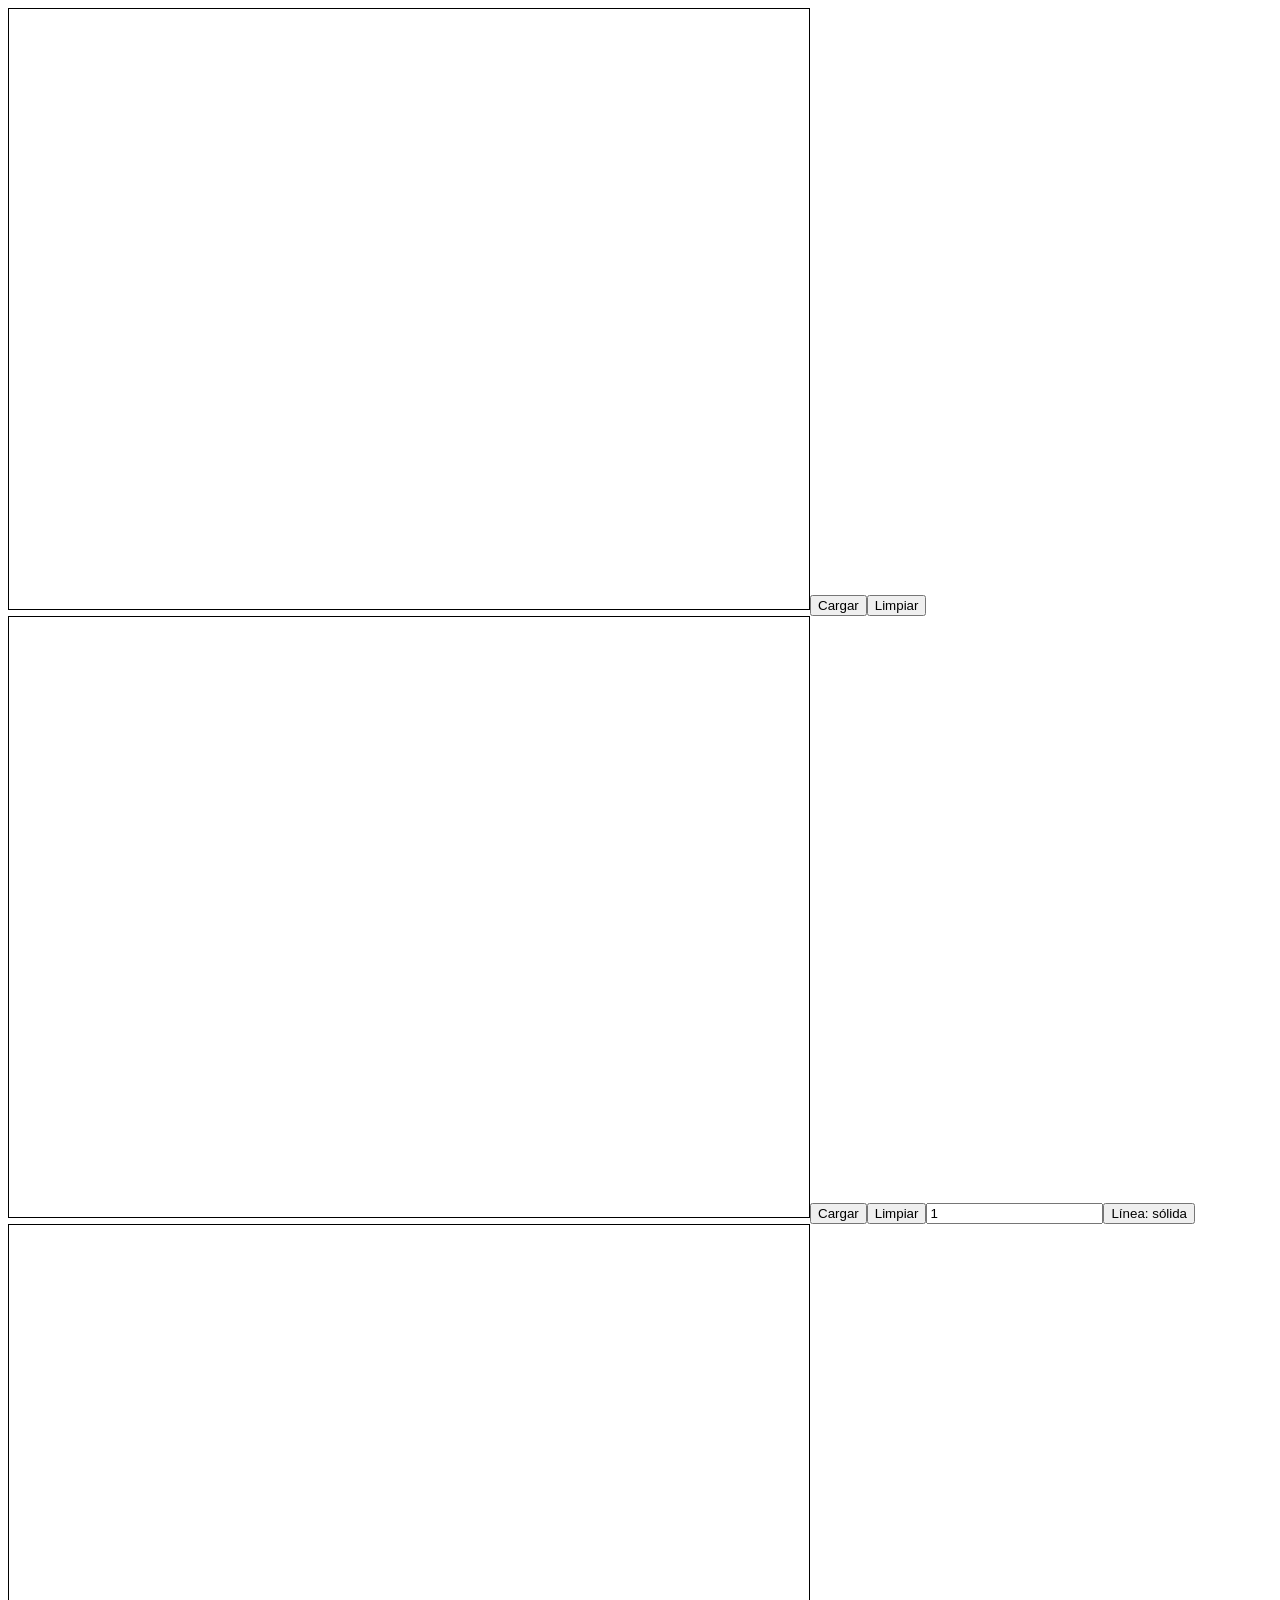
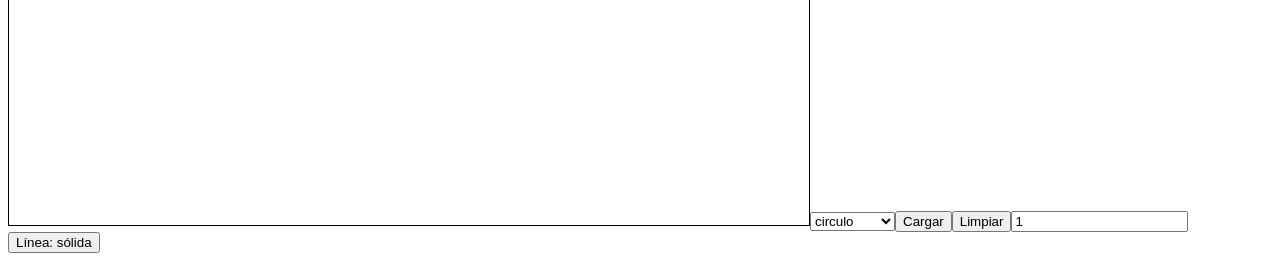
<file: unidad-3/index.html>
<!DOCTYPE html>
<html lang="es">
<head>
    <meta charset="utf-8" />
    <title>Seminario - Ejercicios integradores</title>
    <script src="MVCCanvas.js"></script>
    <script src="ejercicio-6.js"></script>
    <script src="ejercicio-12.js"></script>
    <script src="ejercicio-19.js"></script>
</head>
<body>
    <div id="app"></div>

    <script>
        function main()
        {
            mainEj6();
            mainEj12();
            mainEj19();
        }

        window.onload = main;
    </script>
</body>
</html>
</file>
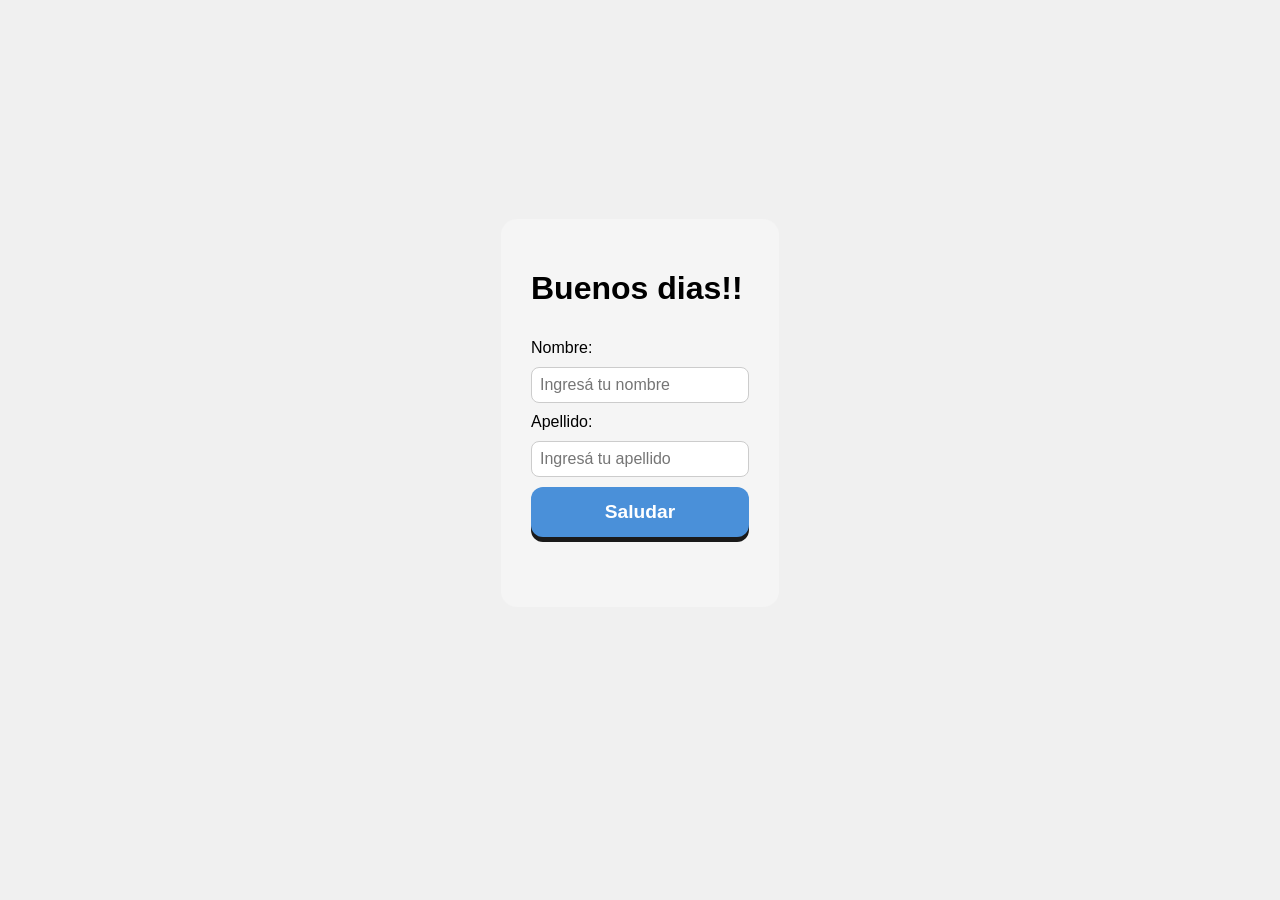
<file: tp-1/ejercicio-1/index.html>
<!DOCTYPE html>

<html lang="es">

<head>

<meta charset="UTF-8">

<meta name="viewport" content="width=device-width, initial-scale=1.0">

<title>Saludo</title>

</head>

<body>

</body>

<style>

body {

display: flex;

justify-content: center;

align-items: center;

height: 90vh;

background-color: #f0f0f0;

}

.contenedor {

display: flex;

flex-direction: column;

gap: 10px;

background-color: #F5F5F5;

padding: 30px;

border-radius: 16px;

font-family: Arial, sans-serif;

}

input {

padding: 8px;

font-size: 1em;

border-radius: 8px;

border: 1px solid #ccc;

}

button {

width: 100%;

height: 50px;

font-size: 1.2em;

font-family: Arial, sans-serif;

font-weight: bold;

color: white;

background-color: #4a90d9;

border: none;

border-radius: 12px;

box-shadow: 0px 5px #1a1a1a;

cursor: pointer;

}

#resultado {

font-size: 1.3em;

font-weight: bold;

margin-top: 10px;

}

</style>

<script>

class Saludador extends HTMLElement

{

constructor()

{

super();

this.contenedor = document.createElement('div');

this.contenedor.className = 'contenedor';

this.mainTitle          = document.createElement('h1');

this.mainTitle.innerText = 'Buenos dias!!';

this.labelNombre          = document.createElement('label');

this.labelNombre.htmlFor  = 'inputNombre';

this.labelNombre.innerText = 'Nombre:';

this.inputNombre             = document.createElement('input');

this.inputNombre.type        = 'text';

this.inputNombre.id          = 'inputNombre';

this.inputNombre.placeholder = 'Ingresá tu nombre';

this.labelApellido          = document.createElement('label');

this.labelApellido.htmlFor  = 'inputApellido';

this.labelApellido.innerText = 'Apellido:';

this.inputApellido             = document.createElement('input');

this.inputApellido.type        = 'text';

this.inputApellido.id          = 'inputApellido';

this.inputApellido.placeholder = 'Ingresá tu apellido';

this.btnSaludar          = document.createElement('button');

this.btnSaludar.innerText = 'Saludar';

this.resultado    = document.createElement('p');

this.resultado.id = 'resultado';

this.contenedor.appendChild(this.mainTitle);

this.contenedor.appendChild(this.labelNombre);

this.contenedor.appendChild(this.inputNombre);

this.contenedor.appendChild(this.labelApellido);

this.contenedor.appendChild(this.inputApellido);

this.contenedor.appendChild(this.btnSaludar);

this.contenedor.appendChild(this.resultado);

this.appendChild(this.contenedor);

}

mostrarSaludo()

{

let nombre   = this.inputNombre.value;

let apellido = this.inputApellido.value;

let apellidoFormateado = apellido.toUpperCase();

let nombreFormateado   = nombre.charAt(0).toUpperCase() + nombre.slice(1).toLowerCase();

this.resultado.textContent = '¡Buenos días ' + apellidoFormateado + ', ' + nombreFormateado + '!';

}

connectedCallback()

{

console.log('Saludador agregado al DOM');

this.btnSaludar.onclick = this.mostrarSaludo.bind(this);

}

disconnectedCallback()

{

console.log('Saludador removido del DOM');

this.btnSaludar.onclick = null;

}

}

customElements.define('x-saludador', Saludador);

function main()

{

let miSaludador = new Saludador();

document.body.appendChild(miSaludador);

}

window.onload = main;

</script>

</html>
</file>
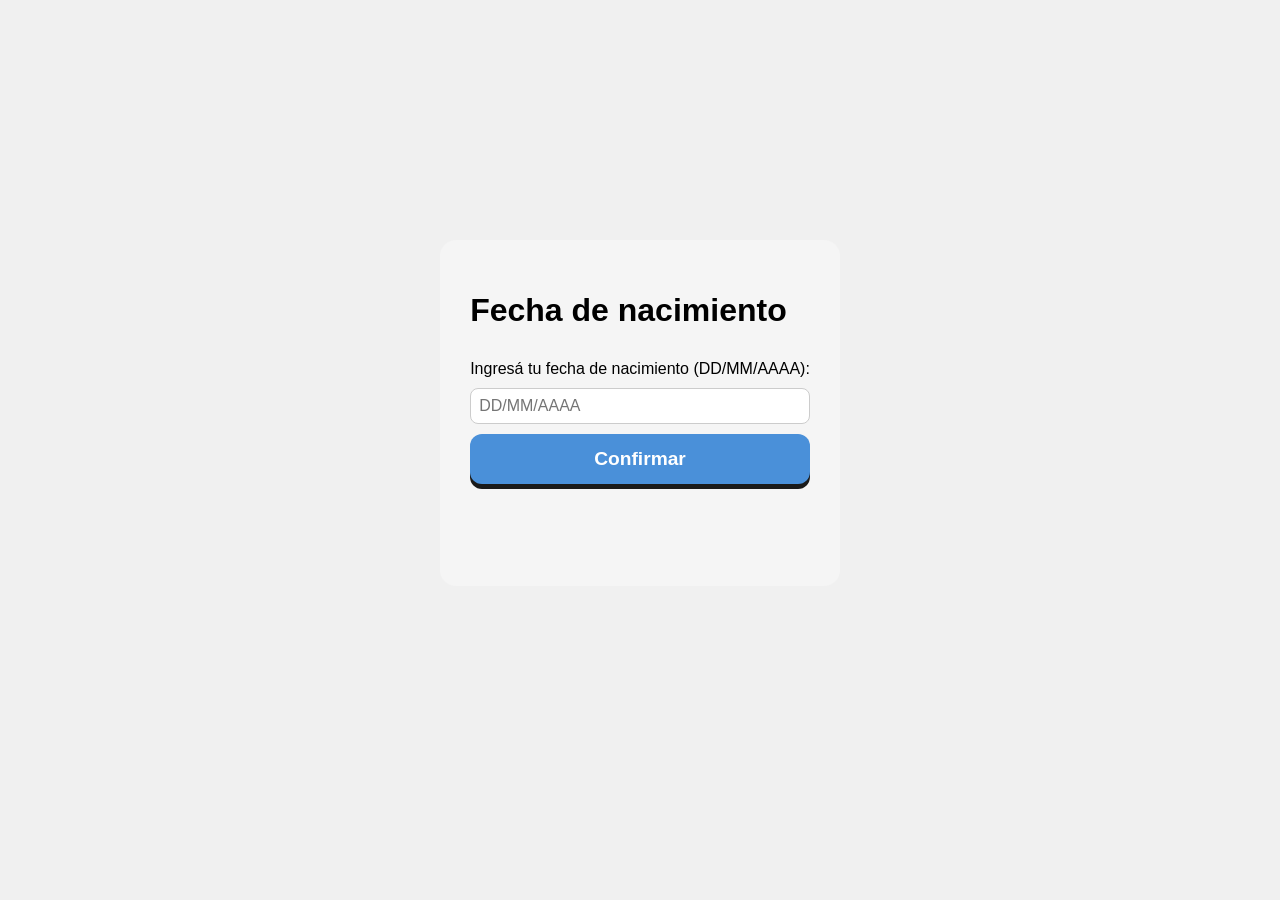
<file: tp-1/ejercicio-2/index.html>
<!DOCTYPE html>

<html lang="es">

<head>

<meta charset="UTF-8">

<meta name="viewport" content="width=device-width, initial-scale=1.0">

<title>Fecha de Nacimiento</title>

</head>

<body>

</body>

<style>

body {

display: flex;

justify-content: center;

align-items: center;

height: 90vh;

background-color: #f0f0f0;

}

.contenedor {

display: flex;

flex-direction: column;

gap: 10px;

background-color: #F5F5F5;

padding: 30px;

border-radius: 16px;

font-family: Arial, sans-serif;

}

input {

padding: 8px;

font-size: 1em;

border-radius: 8px;

border: 1px solid #ccc;

}

button {

width: 100%;

height: 50px;

font-size: 1.2em;

font-family: Arial, sans-serif;

font-weight: bold;

color: white;

background-color: #4a90d9;

border: none;

border-radius: 12px;

box-shadow: 0px 5px #1a1a1a;

cursor: pointer;

}

#resultado {

font-size: 1.3em;

font-weight: bold;

color: green;

margin-top: 10px;

}

#errores {

font-size: 1em;

font-weight: bold;

color: red;

margin-top: 5px;

}

</style>

<script>

class ValidadorFecha extends HTMLElement

{

constructor()

{

super();

this.reintentos = 0;

this.contenedor = document.createElement('div');

this.contenedor.className = 'contenedor';

this.mainTitle          = document.createElement('h1');

this.mainTitle.innerText = 'Fecha de nacimiento';

this.labelFecha          = document.createElement('label');

this.labelFecha.htmlFor  = 'inputFecha';

this.labelFecha.innerText = 'Ingresá tu fecha de nacimiento (DD/MM/AAAA):';

this.inputFecha             = document.createElement('input');

this.inputFecha.type        = 'text';

this.inputFecha.id          = 'inputFecha';

this.inputFecha.placeholder = 'DD/MM/AAAA';

this.btnConfirmar          = document.createElement('button');

this.btnConfirmar.innerText = 'Confirmar';

this.resultado    = document.createElement('p');

this.resultado.id = 'resultado';

this.errores    = document.createElement('p');

this.errores.id = 'errores';

this.contenedor.appendChild(this.mainTitle);

this.contenedor.appendChild(this.labelFecha);

this.contenedor.appendChild(this.inputFecha);

this.contenedor.appendChild(this.btnConfirmar);

this.contenedor.appendChild(this.resultado);

this.contenedor.appendChild(this.errores);

this.appendChild(this.contenedor);

}

validarFecha()

{

let input  = this.inputFecha.value;

let partes = input.split('/');

let esValida = false;

if (partes.length === 3) {

let dia  = parseInt(partes[0]);

let mes  = parseInt(partes[1]);

let anio = parseInt(partes[2]);

let fecha = new Date(anio, mes - 1, dia);

esValida =

fecha.getFullYear() === anio &&

fecha.getMonth()    === mes - 1 &&

fecha.getDate()     === dia &&

anio > 1900 &&

anio <= new Date().getFullYear();

}

if (esValida) {

this.resultado.textContent = '✔ Fecha válida: ' + input;

this.errores.textContent   = '';

this.reintentos = 0;

} else {

this.reintentos++;

this.errores.textContent   = '✘ Fecha inválida. Reintento N° ' + this.reintentos + '. Ingresá el formato DD/MM/AAAA.';

this.resultado.textContent = '';

this.inputFecha.value      = '';

}

}

connectedCallback()

{

console.log('ValidadorFecha agregado al DOM');

this.btnConfirmar.onclick = this.validarFecha.bind(this);

}

disconnectedCallback()

{

console.log('ValidadorFecha removido del DOM');

this.btnConfirmar.onclick = null;

}

}

customElements.define('x-validador-fecha', ValidadorFecha);

function main()

{

let miValidador = new ValidadorFecha();

document.body.appendChild(miValidador);

}

window.onload = main;

</script>

</html>
</file>
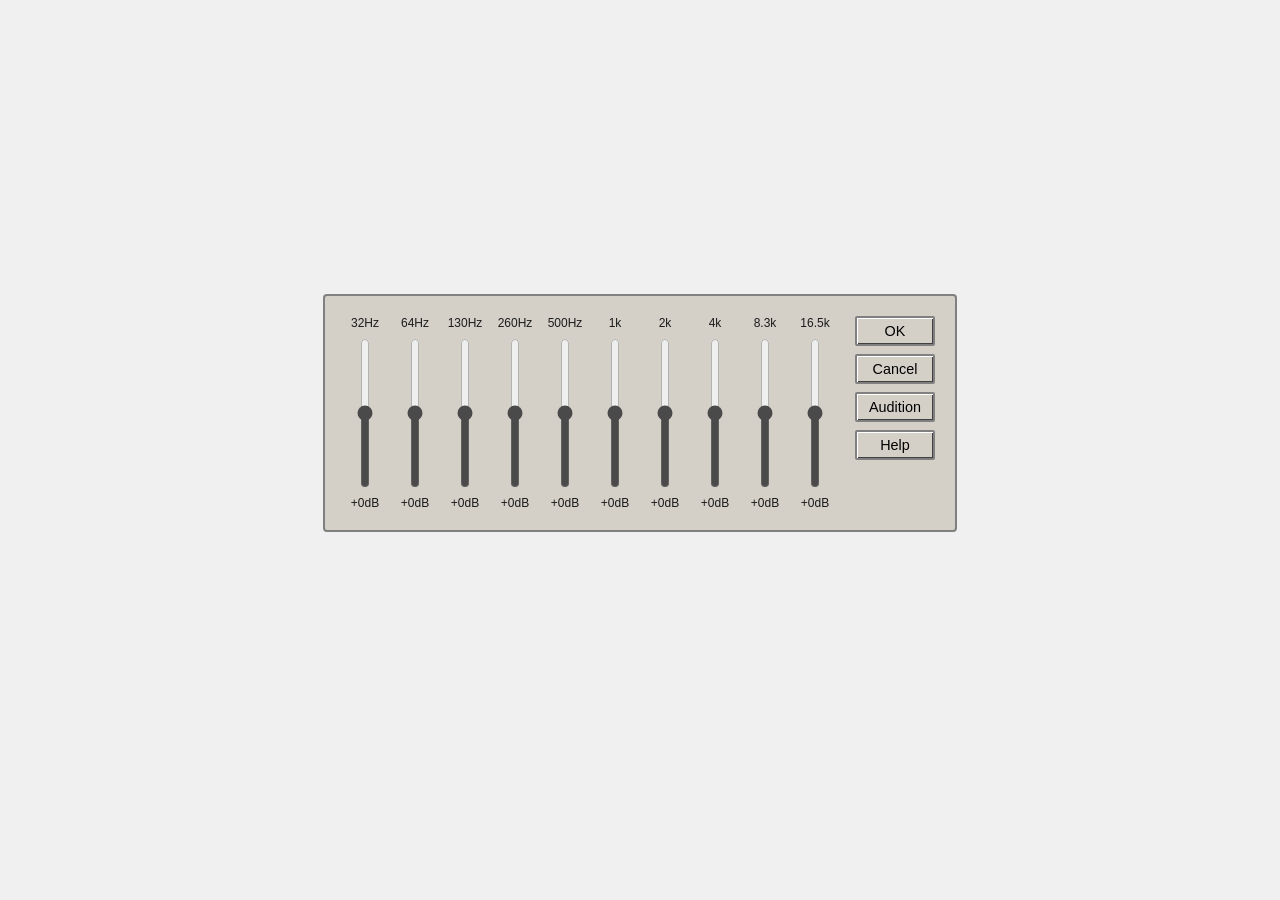
<file: tp-1/ejercicio-3/index.html>
<!DOCTYPE html>
<html lang="es">
<head>
    <meta charset="UTF-8">
    <title>Graphic EQ</title>
</head>
<body>
</body>
<style>
    body {
        display: flex;
        justify-content: center;
        align-items: center;
        height: 90vh;
        background-color: #f0f0f0;
    }
    .eq-contenedor {
        display: flex;
        flex-direction: row;
        gap: 10px;
        background-color: #d4d0c8;
        padding: 20px;
        border: 2px solid #808080;
        border-radius: 4px;
        font-family: Arial, sans-serif;
    }
    .eq-bandas {
        display: flex;
        flex-direction: row;
        gap: 10px;
    }
    .eq-banda {
        display: flex;
        flex-direction: column;
        align-items: center;
        gap: 6px;
    }
    .eq-banda label {
        font-size: 0.75em;
        color: #1a1a1a;
    }
    .eq-banda input[type="range"] {
        writing-mode: vertical-lr;
        direction: rtl;
        width: 30px;
        height: 150px;
        cursor: pointer;
        accent-color: #4a4a4a;
    }
    .eq-banda span {
        font-size: 0.75em;
        color: #1a1a1a;
        min-width: 40px;
        text-align: center;
    }
    .eq-botones {
        display: flex;
        flex-direction: column;
        gap: 8px;
        justify-content: flex-start;
        padding-left: 10px;
    }
    .eq-botones button {
        width: 80px;
        height: 30px;
        font-size: 0.9em;
        font-family: Arial, sans-serif;
        background-color: #d4d0c8;
        border: 2px solid #808080;
        border-radius: 2px;
        cursor: pointer;
        box-shadow: 1px 1px #ffffff inset, -1px -1px #404040 inset;
    }
</style>
<script>
    class Ecualizador extends HTMLElement
    {
        constructor()
        {
            super();

            this.datos = {
                bandas: [
                    { frecuencia: '32Hz',   db: 0 },
                    { frecuencia: '64Hz',   db: 0 },
                    { frecuencia: '130Hz',  db: 0 },
                    { frecuencia: '260Hz',  db: 0 },
                    { frecuencia: '500Hz',  db: 0 },
                    { frecuencia: '1k',     db: 0 },
                    { frecuencia: '2k',     db: 0 },
                    { frecuencia: '4k',     db: 0 },
                    { frecuencia: '8.3k',   db: 0 },
                    { frecuencia: '16.5k',  db: 0 }
                ]
            };

            this.contenedor = document.createElement('div');
            this.contenedor.className = 'eq-contenedor';

            this.divBandas = document.createElement('div');
            this.divBandas.className = 'eq-bandas';

            this.sliders = [];
            this.labels  = [];

            for (let i = 0; i < this.datos.bandas.length; i++)
            {
                let banda = this.datos.bandas[i];

                let divBanda = document.createElement('div');
                divBanda.className = 'eq-banda';

                let labelFreq = document.createElement('label');
                labelFreq.innerText = banda.frecuencia;

                let slider = document.createElement('input');
                slider.type  = 'range';
                slider.min   = -12;
                slider.max   = 12;
                slider.value = banda.db;

                let spanDb = document.createElement('span');
                spanDb.innerText = this._formatDb(banda.db);

                divBanda.appendChild(labelFreq);
                divBanda.appendChild(slider);
                divBanda.appendChild(spanDb);

                this.divBandas.appendChild(divBanda);

                this.sliders.push(slider);
                this.labels.push(spanDb);
            }

            this.divBotones = document.createElement('div');
            this.divBotones.className = 'eq-botones';

            this.btnOk       = document.createElement('button');
            this.btnCancel   = document.createElement('button');
            this.btnAudition = document.createElement('button');
            this.btnHelp     = document.createElement('button');

            this.btnOk.innerText       = 'OK';
            this.btnCancel.innerText   = 'Cancel';
            this.btnAudition.innerText = 'Audition';
            this.btnHelp.innerText     = 'Help';

            this.divBotones.appendChild(this.btnOk);
            this.divBotones.appendChild(this.btnCancel);
            this.divBotones.appendChild(this.btnAudition);
            this.divBotones.appendChild(this.btnHelp);

            this.contenedor.appendChild(this.divBandas);
            this.contenedor.appendChild(this.divBotones);

            this.appendChild(this.contenedor);
        }

        _formatDb(valor)
        {
            if (valor > 0) return '+' + valor + 'dB';
            if (valor < 0) return valor + 'dB';
            return '+0dB';
        }

        getData()
        {
            return this.datos;
        }

        setData(nuevosDatos)
        {
            this.datos = nuevosDatos;

            for (let i = 0; i < this.datos.bandas.length; i++)
            {
                this.sliders[i].value  = this.datos.bandas[i].db;
                this.labels[i].innerText = this._formatDb(this.datos.bandas[i].db);
            }
        }

        onSliderChange(index)
        {
            this.datos.bandas[index].db  = parseInt(this.sliders[index].value);
            this.labels[index].innerText = this._formatDb(this.datos.bandas[index].db);
        }

        connectedCallback()
        {
            console.log('Ecualizador agregado al DOM');

            for (let i = 0; i < this.sliders.length; i++)
            {
                this.sliders[i].oninput = this.onSliderChange.bind(this, i);
            }

            this.btnOk.onclick       = this.onOkClick.bind(this);
            this.btnCancel.onclick   = this.onCancelClick.bind(this);
            this.btnAudition.onclick = this.onAuditionClick.bind(this);
            this.btnHelp.onclick     = this.onHelpClick.bind(this);
        }

        disconnectedCallback()
        {
            console.log('Ecualizador removido del DOM');

            for (let i = 0; i < this.sliders.length; i++)
            {
                this.sliders[i].oninput = null;
            }

            this.btnOk.onclick       = null;
            this.btnCancel.onclick   = null;
            this.btnAudition.onclick = null;
            this.btnHelp.onclick     = null;
        }

        onOkClick()       { console.log('OK', this.getData()); }
        onCancelClick()   { console.log('Cancel'); }
        onAuditionClick() { console.log('Audition'); }
        onHelpClick()     { console.log('Help'); }
    }

    customElements.define('x-ecualizador', Ecualizador);

    function main()
    {
        let miEcualizador = new Ecualizador();
        document.body.appendChild(miEcualizador);
    }

    window.onload = main;
</script>
</html>
</file>
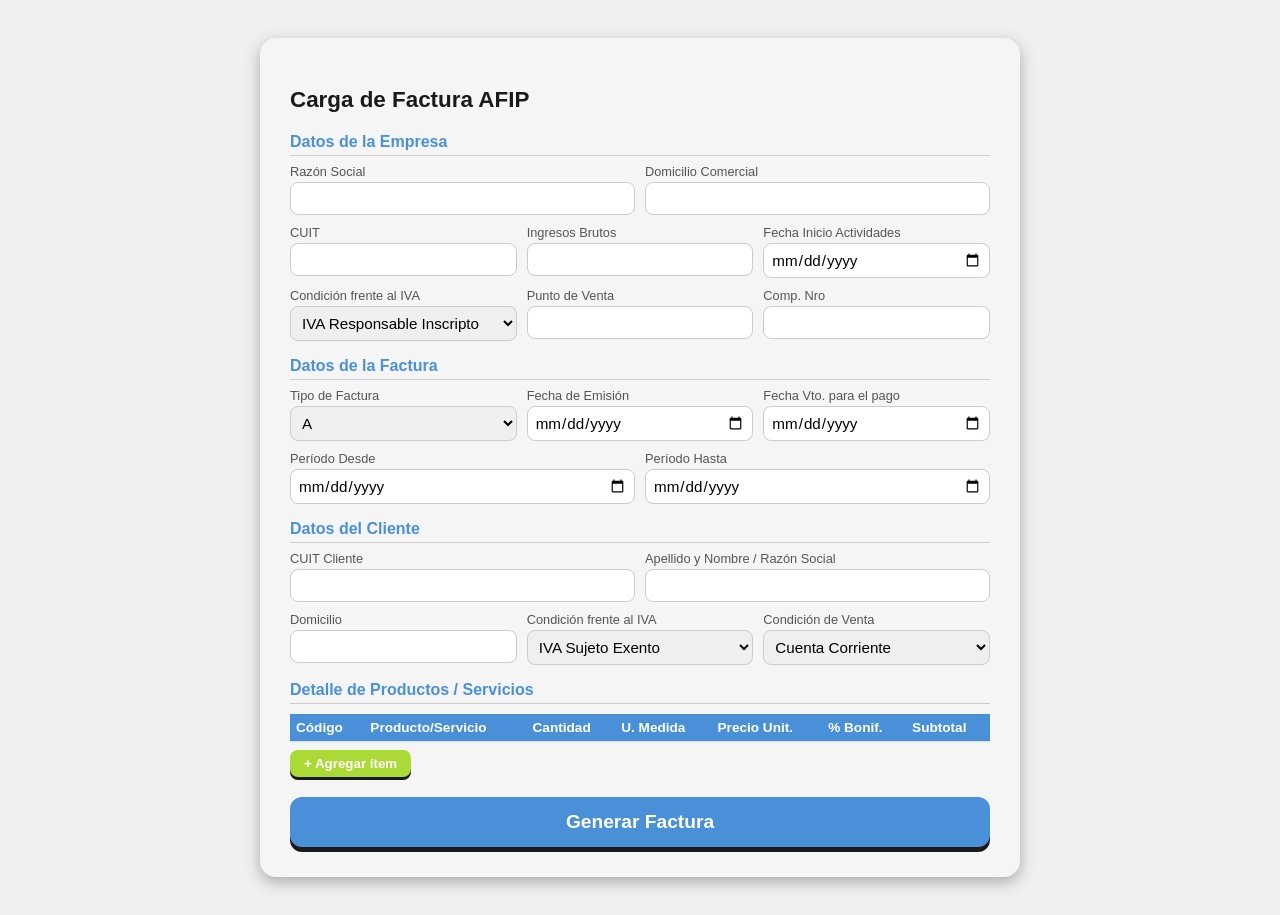
<file: tp-1/ejercicio-5A/index.html>
<!DOCTYPE html>

<html lang="es">

<head>

<meta charset="UTF-8">

<title>Factura AFIP</title>

</head>

<body>

</body>

<style>

body {

display: flex;

justify-content: center;

align-items: flex-start;

padding: 30px;

background-color: #f0f0f0;

font-family: Arial, sans-serif;

}

.form-contenedor {

background-color: #F5F5F5;

padding: 30px;

border-radius: 16px;

width: 700px;

box-shadow: 0px 5px 15px #aaaaaa;

}

.form-contenedor h2 {

margin-bottom: 20px;

font-size: 1.4em;

color: #1a1a1a;

}

.form-seccion {

font-weight: bold;

margin: 16px 0 8px 0;

color: #4a90d9;

border-bottom: 1px solid #ccc;

padding-bottom: 4px;

}

.form-fila {

display: flex;

gap: 10px;

margin-bottom: 10px;

flex-wrap: wrap;

}

.form-grupo {

display: flex;

flex-direction: column;

flex: 1;

min-width: 150px;

}

.form-grupo label {

font-size: 0.8em;

color: #555;

margin-bottom: 3px;

}

.form-grupo input, .form-grupo select {

padding: 7px;

font-size: 0.95em;

border-radius: 8px;

border: 1px solid #ccc;

font-family: Arial, sans-serif;

}

.detalle-factura {

width: 100%;

border-collapse: collapse;

margin-top: 10px;

font-size: 0.85em;

}

.detalle-factura th {

background-color: #4a90d9;

color: white;

padding: 6px;

text-align: left;

}

.detalle-factura td {

padding: 6px;

border-bottom: 1px solid #ddd;

}

.detalle-factura td input {

width: 100%;

padding: 4px;

border: 1px solid #ccc;

border-radius: 4px;

font-size: 0.85em;

box-sizing: border-box;

}

.btn-agregar {

margin-top: 8px;

padding: 6px 14px;

background-color: #ABD936;

color: white;

border: none;

border-radius: 8px;

font-weight: bold;

cursor: pointer;

box-shadow: 0px 3px #1a1a1a;

font-family: Arial, sans-serif;

}

.btn-generar {

margin-top: 20px;

width: 100%;

height: 50px;

font-size: 1.2em;

font-family: Arial, sans-serif;

font-weight: bold;

color: white;

background-color: #4a90d9;

border: none;

border-radius: 12px;

box-shadow: 0px 5px #1a1a1a;

cursor: pointer;

}

</style>

<script>

function generarHTMLFactura(data)

{

let subtotal = data.detalle.reduce((acc, i) => acc + parseFloat(i.subtotal || 0), 0);

let filas = data.detalle.map(i => `

<tr>

<td>${i.codigo}</td>

<td>${i.producto}</td>

<td>${i.cantidad}</td>

<td>${i.unidadMedida}</td>

<td>${i.precioUnit}</td>

<td>${i.bonif}</td>

<td>0,00</td>

<td>${parseFloat(i.subtotal).toFixed(2)}</td>

</tr>`).join('');

return `<!DOCTYPE html>

<html lang="es">

<head>

<meta charset="UTF-8">

<title>Factura</title>

<style>

body { font-family: Arial, sans-serif; font-size: 12px; margin: 30px; color: #1a1a1a; }

.factura { border: 2px solid #000; padding: 10px; max-width: 750px; margin: auto; }

.header-top { background-color: #1a1a1a; color: white; text-align: center; font-weight: bold; padding: 6px; font-size: 14px; }

.header-medio { display: flex; border-bottom: 1px solid #000; }

.header-izq { width: 60%; padding: 10px; border-right: 1px solid #000; }

.header-der { width: 40%; padding: 10px; }

.tipo-factura { border: 2px solid #000; text-align: center; font-size: 28px; font-weight: bold; width: 50px; height: 50px; line-height: 50px; margin-bottom: 4px; }

.periodo { border-top: 1px solid #000; border-bottom: 1px solid #000; padding: 4px 10px; display: flex; gap: 20px; }

.cliente { padding: 8px 10px; border-bottom: 1px solid #000; }

table { width: 100%; border-collapse: collapse; margin-top: 8px; }

th { background-color: #ddd; border: 1px solid #aaa; padding: 4px; text-align: center; }

td { border: 1px solid #aaa; padding: 4px; text-align: center; }

.totales { text-align: right; padding: 10px; border-top: 1px solid #000; }

.footer { display: flex; justify-content: space-between; border-top: 2px solid #000; padding-top: 6px; margin-top: 10px; font-size: 11px; }

</style>

</head>

<body>

<div class="factura">

<div class="header-top">ORIGINAL</div>

<div class="header-medio">

<div class="header-izq">

<p><strong>Razón Social:</strong> ${data.datosDelaEmpresa.razonSocial}</p>

<p><strong>Domicilio Comercial:</strong> ${data.datosDelaEmpresa.domicilioComercial}</p>

<p><strong>Condición frente al IVA:</strong> ${data.datosDelaEmpresa.condicionFrenteIVA}</p>

</div>

<div class="header-der" style="text-align:center;">

<div class="tipo-factura">${data.tipoDeFactura}</div>

<p style="font-size:18px; font-weight:bold;">FACTURA</p>

<p><strong>Punto de Venta:</strong> ${data.datosDelaEmpresa.puntoDeVenta} &nbsp; <strong>Comp. Nro:</strong> ${data.datosDelaEmpresa.compNro}</p>

<p><strong>Fecha de Emisión:</strong> ${data.fechaEmision}</p>

<p><strong>CUIT:</strong> ${data.datosDelaEmpresa.cuit}</p>

<p><strong>Ingresos Brutos:</strong> ${data.datosDelaEmpresa.ingresosBrutos}</p>

<p><strong>Fecha Inicio Actividades:</strong> ${data.datosDelaEmpresa.fechaInicioActividades}</p>

</div>

</div>

<div class="periodo">

<span><strong>Período Desde:</strong> ${data.periodoDesde}</span>

<span><strong>Hasta:</strong> ${data.periodoHasta}</span>

<span><strong>Fecha Vto. pago:</strong> ${data.fechaVto}</span>

</div>

<div class="cliente">

<p><strong>CUIT:</strong> ${data.datosCliente.cuit} &nbsp;&nbsp; <strong>Razón Social:</strong> ${data.datosCliente.razonSocial}</p>

<p><strong>Condición frente al IVA:</strong> ${data.datosCliente.condicionIVA} &nbsp;&nbsp; <strong>Domicilio:</strong> ${data.datosCliente.domicilio}</p>

<p><strong>Condición de venta:</strong> ${data.datosCliente.condicionVenta}</p>

</div>

<table>

<thead>

<tr>

<th>Código</th><th>Producto / Servicio</th><th>Cantidad</th>

<th>U. Medida</th><th>Precio Unit.</th><th>% Bonif.</th>

<th>Imp. Bonif.</th><th>Subtotal</th>

</tr>

</thead>

<tbody>${filas}</tbody>

</table>

<div class="totales">

<p><strong>Subtotal: $</strong> ${subtotal.toFixed(2)}</p>

<p><strong>Importe Otros Tributos: $</strong> 0,00</p>

<p><strong>Importe Total: $</strong> ${subtotal.toFixed(2)}</p>

</div>

<div class="footer">

<span><strong>AFIP</strong> Comprobante Autorizado &nbsp; Pág. 1/1</span>

<span><strong>CAE N°:</strong> &nbsp;&nbsp;&nbsp; <strong>Fecha de Vto. de CAE:</strong></span>

</div>

</div>

</body></html>`;

}

class FormularioFactura extends HTMLElement

{

constructor()

{

super();

this.data = {

datosDelaEmpresa: {

razonSocial:              '',

domicilioComercial:       '',

condicionFrenteIVA:       'IVA Responsable Inscripto',

cuit:                     '',

ingresosBrutos:           '',

fechaInicioActividades:   '',

puntoDeVenta:             '',

compNro:                  ''

},

tipoDeFactura:  'B',

fechaEmision:   '',

fechaVto:       '',

periodoDesde:   '',

periodoHasta:   '',

datosCliente: {

cuit:             '',

razonSocial:      '',

domicilio:        '',

condicionIVA:     'IVA Sujeto Exento',

condicionVenta:   'Cuenta Corriente'

},

detalle: []

};

this.contenedor       = document.createElement('div');

this.contenedor.className = 'form-contenedor';

this.titulo           = document.createElement('h2');

this.titulo.innerText = 'Carga de Factura AFIP';

this.secEmpresa           = document.createElement('div');

this.secEmpresa.className = 'form-seccion';

this.secEmpresa.innerText = 'Datos de la Empresa';

this.inputRazonSocial       = this._crearInput('Razón Social');

this.inputDomicilio         = this._crearInput('Domicilio Comercial');

this.inputCuitEmpresa       = this._crearInput('CUIT');

this.inputIngresosBrutos    = this._crearInput('Ingresos Brutos');

this.inputFechaInicio       = this._crearInput('Fecha Inicio Actividades', 'date');

this.inputPuntoVenta        = this._crearInput('Punto de Venta');

this.inputCompNro           = this._crearInput('Comp. Nro');

this.selectCondicionEmpresa = this._crearSelect('Condición frente al IVA', [

'IVA Responsable Inscripto',

'IVA Sujeto Exento',

'Monotributo'

]);

this.secFactura           = document.createElement('div');

this.secFactura.className = 'form-seccion';

this.secFactura.innerText = 'Datos de la Factura';

this.selectTipoFactura = this._crearSelect('Tipo de Factura', ['A', 'B', 'C']);

this.inputFechaEmision = this._crearInput('Fecha de Emisión', 'date');

this.inputFechaVto     = this._crearInput('Fecha Vto. para el pago', 'date');

this.inputPeriodoDesde = this._crearInput('Período Desde', 'date');

this.inputPeriodoHasta = this._crearInput('Período Hasta', 'date');

this.secCliente           = document.createElement('div');

this.secCliente.className = 'form-seccion';

this.secCliente.innerText = 'Datos del Cliente';

this.inputCuitCliente       = this._crearInput('CUIT Cliente');

this.inputRazonCliente      = this._crearInput('Apellido y Nombre / Razón Social');

this.inputDomicilioCliente  = this._crearInput('Domicilio');

this.selectCondicionCliente = this._crearSelect('Condición frente al IVA', [

'IVA Sujeto Exento',

'IVA Responsable Inscripto',

'Monotributo'

]);

this.selectCondicionVenta   = this._crearSelect('Condición de Venta', [

'Cuenta Corriente',

'Contado',

'Tarjeta'

]);

this.secDetalle           = document.createElement('div');

this.secDetalle.className = 'form-seccion';

this.secDetalle.innerText = 'Detalle de Productos / Servicios';

this.detalleFactura           = document.createElement('table');

this.detalleFactura.className = 'detalle-factura';

let filaEncabezado = this.detalleFactura.insertRow();

['Código', 'Producto/Servicio', 'Cantidad', 'U. Medida', 'Precio Unit.', '% Bonif.', 'Subtotal'].forEach(titulo => {

let col       = filaEncabezado.insertCell();

col.innerText = titulo;

col.style.fontWeight    = 'bold';

col.style.background    = '#4a90d9';

col.style.color         = 'white';

col.style.padding       = '6px';

});

this.btnAgregarItem           = document.createElement('button');

this.btnAgregarItem.innerText = '+ Agregar ítem';

this.btnAgregarItem.className = 'btn-agregar';

this.btnGenerar           = document.createElement('button');

this.btnGenerar.innerText = 'Generar Factura';

this.btnGenerar.className = 'btn-generar';

this.contenedor.appendChild(this.titulo);

this.contenedor.appendChild(this.secEmpresa);

this.contenedor.appendChild(this._fila([this.inputRazonSocial,    this.inputDomicilio]));

this.contenedor.appendChild(this._fila([this.inputCuitEmpresa,    this.inputIngresosBrutos, this.inputFechaInicio]));

this.contenedor.appendChild(this._fila([this.selectCondicionEmpresa, this.inputPuntoVenta,  this.inputCompNro]));

this.contenedor.appendChild(this.secFactura);

this.contenedor.appendChild(this._fila([this.selectTipoFactura,   this.inputFechaEmision,   this.inputFechaVto]));

this.contenedor.appendChild(this._fila([this.inputPeriodoDesde,   this.inputPeriodoHasta]));

this.contenedor.appendChild(this.secCliente);

this.contenedor.appendChild(this._fila([this.inputCuitCliente,    this.inputRazonCliente]));

this.contenedor.appendChild(this._fila([this.inputDomicilioCliente, this.selectCondicionCliente, this.selectCondicionVenta]));

this.contenedor.appendChild(this.secDetalle);

this.contenedor.appendChild(this.detalleFactura);

this.contenedor.appendChild(this.btnAgregarItem);

this.contenedor.appendChild(this.btnGenerar);

this.appendChild(this.contenedor);

}

_crearInput(etiqueta, tipo = 'text')

{

let grupo       = document.createElement('div');

grupo.className = 'form-grupo';

let label       = document.createElement('label');

label.innerText = etiqueta;

let input       = document.createElement('input');

input.type      = tipo;

grupo.appendChild(label);

grupo.appendChild(input);

return grupo;

}

_crearSelect(etiqueta, opciones)

{

let grupo       = document.createElement('div');

grupo.className = 'form-grupo';

let label       = document.createElement('label');

label.innerText = etiqueta;

let select      = document.createElement('select');

opciones.forEach(op => {

let option       = document.createElement('option');

option.value     = op;

option.innerText = op;

select.appendChild(option);

});

grupo.appendChild(label);

grupo.appendChild(select);

return grupo;

}

_fila(grupos)

{

let fila       = document.createElement('div');

fila.className = 'form-fila';

grupos.forEach(g => fila.appendChild(g));

return fila;

}

_obtenerInput(grupo)

{

return grupo.querySelector('input, select');

}

agregarItemDetalle(item)

{

let row = this.detalleFactura.insertRow();

['codigo', 'producto', 'cantidad', 'unidadMedida', 'precioUnit', 'bonif', 'subtotal'].forEach((campo, i) => {

let col   = row.insertCell();

let input = document.createElement('input');

input.type  = 'text';

input.value = item ? item[campo] : (i === 2 ? '1' : i === 5 ? '0' : '');

input.oninput = this._recalcularSubtotal.bind(this, row);

col.appendChild(input);

});

}

_recalcularSubtotal(row)

{

let inputs   = row.querySelectorAll('input');

let cantidad = parseFloat(inputs[2].value) || 0;

let precio   = parseFloat(inputs[4].value) || 0;

let bonif    = parseFloat(inputs[5].value) || 0;

inputs[6].value = (cantidad * precio * (1 - bonif / 100)).toFixed(2);

}

_recolectarDatos()

{

this.data.datosDelaEmpresa.razonSocial            = this._obtenerInput(this.inputRazonSocial).value;

this.data.datosDelaEmpresa.domicilioComercial     = this._obtenerInput(this.inputDomicilio).value;

this.data.datosDelaEmpresa.cuit                   = this._obtenerInput(this.inputCuitEmpresa).value;

this.data.datosDelaEmpresa.ingresosBrutos         = this._obtenerInput(this.inputIngresosBrutos).value;

this.data.datosDelaEmpresa.fechaInicioActividades = this._obtenerInput(this.inputFechaInicio).value;

this.data.datosDelaEmpresa.puntoDeVenta           = this._obtenerInput(this.inputPuntoVenta).value;

this.data.datosDelaEmpresa.compNro                = this._obtenerInput(this.inputCompNro).value;

this.data.datosDelaEmpresa.condicionFrenteIVA     = this._obtenerInput(this.selectCondicionEmpresa).value;

this.data.tipoDeFactura                           = this._obtenerInput(this.selectTipoFactura).value;

this.data.fechaEmision                            = this._obtenerInput(this.inputFechaEmision).value;

this.data.fechaVto                                = this._obtenerInput(this.inputFechaVto).value;

this.data.periodoDesde                            = this._obtenerInput(this.inputPeriodoDesde).value;

this.data.periodoHasta                            = this._obtenerInput(this.inputPeriodoHasta).value;

this.data.datosCliente.cuit                       = this._obtenerInput(this.inputCuitCliente).value;

this.data.datosCliente.razonSocial                = this._obtenerInput(this.inputRazonCliente).value;

this.data.datosCliente.domicilio                  = this._obtenerInput(this.inputDomicilioCliente).value;

this.data.datosCliente.condicionIVA               = this._obtenerInput(this.selectCondicionCliente).value;

this.data.datosCliente.condicionVenta             = this._obtenerInput(this.selectCondicionVenta).value;

this.data.detalle = [];

let rows = this.detalleFactura.querySelectorAll('tr');

rows.forEach((row, index) => {

if (index === 0) return; // saltar encabezado

let inputs = row.querySelectorAll('input');

this.data.detalle.push({

codigo:       inputs[0].value,

producto:     inputs[1].value,

cantidad:     inputs[2].value,

unidadMedida: inputs[3].value,

precioUnit:   inputs[4].value,

bonif:        inputs[5].value,

subtotal:     inputs[6].value

});

});

}

onAgregarItemClick()

{

this.agregarItemDetalle(null);

}

onGenerarFacturaClick()

{

this._recolectarDatos();

let html    = generarHTMLFactura(this.data);

let ventana = window.open('', '_blank');

ventana.document.write(html);

ventana.document.close();

}

connectedCallback()

{

console.log('FormularioFactura agregado al DOM');

this.btnAgregarItem.onclick = this.onAgregarItemClick.bind(this);

this.btnGenerar.onclick     = this.onGenerarFacturaClick.bind(this);

}

disconnectedCallback()

{

console.log('FormularioFactura removido del DOM');

this.btnAgregarItem.onclick = null;

this.btnGenerar.onclick     = null;

}

}

customElements.define('x-formulario-factura', FormularioFactura);

function main()

{

let miFormulario = new FormularioFactura();

document.body.appendChild(miFormulario);

}

window.onload = main;

</script>

</html>
</file>
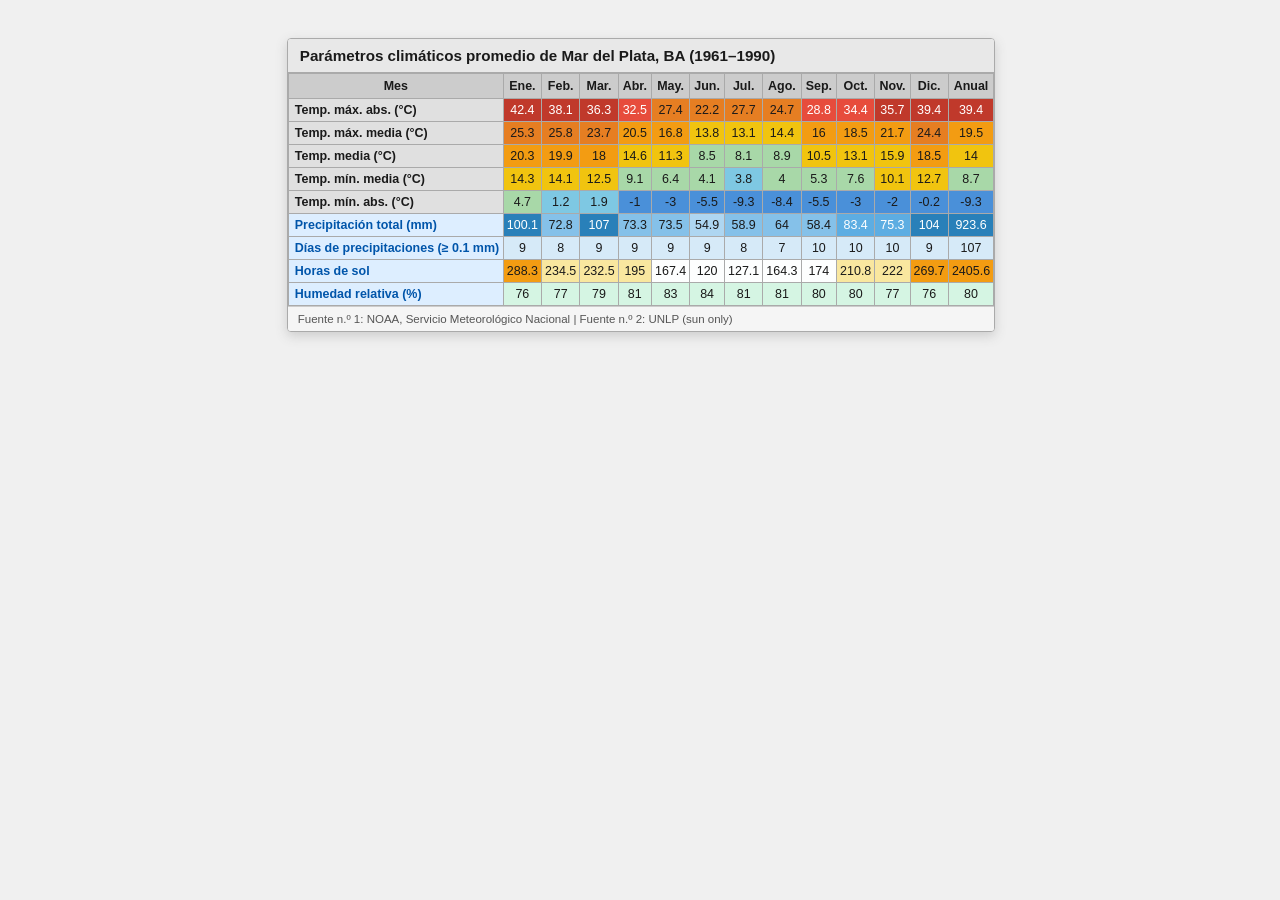
<file: tp-1/ejercicio-6/index.html>
<!DOCTYPE html>

<html lang="es">

<head>

<meta charset="UTF-8">

<meta name="viewport" content="width=device-width, initial-scale=1.0">

<title>Clima Mar del Plata</title>

</head>

<body>

</body>

<style>

body {

display: flex;

justify-content: center;

align-items: flex-start;

padding: 30px;

background-color: #f0f0f0;

font-family: Arial, sans-serif;

}

.clima-contenedor {

background-color: #ffffff;

border: 1px solid #aaaaaa;

border-radius: 4px;

overflow: hidden;

max-width: 900px;

width: 100%;

box-shadow: 0px 4px 12px #cccccc;

}

.clima-titulo {

background-color: #e8e8e8;

border-bottom: 1px solid #aaaaaa;

padding: 8px 12px;

font-size: 0.95em;

font-weight: bold;

color: #1a1a1a;

display: flex;

align-items: center;

gap: 8px;

}

.clima-tabla {

width: 100%;

border-collapse: collapse;

font-size: 0.78em;

}

.clima-tabla th {

background-color: #cccccc;

color: #1a1a1a;

padding: 5px 4px;

text-align: center;

border: 1px solid #aaaaaa;

font-weight: bold;

white-space: nowrap;

}

.clima-tabla td {

padding: 4px 3px;

text-align: center;

border: 1px solid #aaaaaa;

white-space: nowrap;

}

.clima-tabla td.fila-label {

text-align: left;

padding-left: 6px;

font-weight: bold;

color: #1a1a1a;

background-color: #e0e0e0;

min-width: 120px;

}

.clima-tabla td.fila-label.azul {

color: #0055aa;

background-color: #ddeeff;

}

.clima-fuente {

font-size: 0.72em;

color: #555555;

padding: 6px 10px;

border-top: 1px solid #cccccc;

background-color: #f5f5f5;

}

</style>

<script>

class TablaMeterologica extends HTMLElement

{

constructor()

{

super();

this.datos = {

meses: ['Ene.', 'Feb.', 'Mar.', 'Abr.', 'May.', 'Jun.', 'Jul.', 'Ago.', 'Sep.', 'Oct.', 'Nov.', 'Dic.', 'Anual'],

filas: [

{
label:    'Temp. máx. abs. (°C)',
tipo:     'temperatura',
valores:  [42.4, 38.1, 36.3, 32.5, 27.4, 22.2, 27.7, 24.7, 28.8, 34.4, 35.7, 39.4, 39.4]
},

{
label:    'Temp. máx. media (°C)',
tipo:     'temperatura',
valores:  [25.3, 25.8, 23.7, 20.5, 16.8, 13.8, 13.1, 14.4, 16.0, 18.5, 21.7, 24.4, 19.5]
},

{
label:    'Temp. media (°C)',
tipo:     'temperatura',
valores:  [20.3, 19.9, 18.0, 14.6, 11.3, 8.5, 8.1, 8.9, 10.5, 13.1, 15.9, 18.5, 14.0]
},

{
label:    'Temp. mín. media (°C)',
tipo:     'temperatura',
valores:  [14.3, 14.1, 12.5, 9.1, 6.4, 4.1, 3.8, 4.0, 5.3, 7.6, 10.1, 12.7, 8.7]
},

{
label:    'Temp. mín. abs. (°C)',
tipo:     'temperatura',
valores:  [4.7, 1.2, 1.9, -1.0, -3.0, -5.5, -9.3, -8.4, -5.5, -3.0, -2.0, -0.2, -9.3]
},

{
label:    'Precipitación total (mm)',
tipo:     'precipitacion',
valores:  [100.1, 72.8, 107.0, 73.3, 73.5, 54.9, 58.9, 64.0, 58.4, 83.4, 75.3, 104.0, 923.6]
},

{
label:    'Días de precipitaciones (≥ 0.1 mm)',
tipo:     'diasPrecip',
valores:  [9, 8, 9, 9, 9, 9, 8, 7, 10, 10, 10, 9, 107]
},

{
label:    'Horas de sol',
tipo:     'sol',
valores:  [288.3, 234.5, 232.5, 195.0, 167.4, 120.0, 127.1, 164.3, 174.0, 210.8, 222.0, 269.7, 2405.6]
},

{
label:    'Humedad relativa (%)',
tipo:     'humedad',
valores:  [76, 77, 79, 81, 83, 84, 81, 81, 80, 80, 77, 76, 80]
}

]

};

this.contenedor = document.createElement('div');

this.contenedor.className = 'clima-contenedor';

this.divTitulo = document.createElement('div');

this.divTitulo.className = 'clima-titulo';

this.divTitulo.innerText = 'Parámetros climáticos promedio de Mar del Plata, BA (1961–1990)';

this.tabla = document.createElement('table');

this.tabla.className = 'clima-tabla';

this._construirTabla();

this.divFuente = document.createElement('div');

this.divFuente.className = 'clima-fuente';

this.divFuente.innerText = 'Fuente n.º 1: NOAA, Servicio Meteorológico Nacional  |  Fuente n.º 2: UNLP (sun only)';

this.contenedor.appendChild(this.divTitulo);

this.contenedor.appendChild(this.tabla);

this.contenedor.appendChild(this.divFuente);

this.appendChild(this.contenedor);

}

_construirTabla()

{

this.tabla.innerHTML = '';

// --- encabezado ---

let thead = document.createElement('thead');

let trHead = document.createElement('tr');

let thMes = document.createElement('th');

thMes.innerText = 'Mes';

trHead.appendChild(thMes);

for (let i = 0; i < this.datos.meses.length; i++)

{

let th       = document.createElement('th');

th.innerText = this.datos.meses[i];

trHead.appendChild(th);

}

thead.appendChild(trHead);

this.tabla.appendChild(thead);

// --- cuerpo ---

let tbody = document.createElement('tbody');

for (let f = 0; f < this.datos.filas.length; f++)

{

let fila = this.datos.filas[f];

let tr   = document.createElement('tr');

let tdLabel       = document.createElement('td');

tdLabel.className = fila.tipo === 'precipitacion' || fila.tipo === 'diasPrecip' || fila.tipo === 'sol' || fila.tipo === 'humedad'

? 'fila-label azul'

: 'fila-label';

tdLabel.innerText = fila.label;

tr.appendChild(tdLabel);

for (let v = 0; v < fila.valores.length; v++)

{

let td       = document.createElement('td');

let valor    = fila.valores[v];

td.innerText = valor;

td.style.backgroundColor = this._colorCelda(fila.tipo, valor, fila.valores);

td.style.color            = this._colorTexto(fila.tipo, valor, fila.valores);

tr.appendChild(td);

}

tbody.appendChild(tr);

}

this.tabla.appendChild(tbody);

}

_colorCelda(tipo, valor, serie)

{

if (tipo === 'temperatura')

{

if (valor >= 35)  return '#c0392b';

if (valor >= 28)  return '#e74c3c';

if (valor >= 22)  return '#e67e22';

if (valor >= 16)  return '#f39c12';

if (valor >= 10)  return '#f1c40f';

if (valor >= 4)   return '#a8d8a8';

if (valor >= 0)   return '#7ec8e3';

return '#4a90d9';

}

if (tipo === 'precipitacion')

{

if (valor >= 100) return '#2980b9';

if (valor >= 75)  return '#5dade2';

if (valor >= 55)  return '#85c1e9';

return '#aed6f1';

}

if (tipo === 'diasPrecip')

{

return '#d6eaf8';

}

if (tipo === 'sol')

{

if (valor >= 250) return '#f39c12';

if (valor >= 180) return '#f9e79f';

return '#fdfefe';

}

if (tipo === 'humedad')

{

return '#d5f5e3';

}

return '#ffffff';

}

_colorTexto(tipo, valor, serie)

{

if (tipo === 'temperatura' && valor >= 28) return '#ffffff';

if (tipo === 'precipitacion' && valor >= 75) return '#ffffff';

return '#1a1a1a';

}

getPromediosTemperaturas()

{

let resultado = {};

for (let f = 0; f < this.datos.filas.length; f++)

{

let fila = this.datos.filas[f];

if (fila.tipo !== 'temperatura') continue;

// el último valor es el anual, no lo incluimos en el promedio mensual

let valoresMensuales = fila.valores.slice(0, 12);

let suma = 0;

for (let i = 0; i < valoresMensuales.length; i++)

{

suma += valoresMensuales[i];

}

let promedio = suma / valoresMensuales.length;

resultado[fila.label] = parseFloat(promedio.toFixed(2));

}

return resultado;

}

connectedCallback()

{

console.log('TablaMeterologica agregada al DOM');

}

disconnectedCallback()

{

console.log('TablaMeterologica removida del DOM');

}

}

customElements.define('x-tabla-meteorologica', TablaMeterologica);

function main()

{

let miTabla = new TablaMeterologica();

document.body.appendChild(miTabla);

console.log('Promedios de temperaturas:', miTabla.getPromediosTemperaturas());

}

window.onload = main;

</script>

</html>
</file>
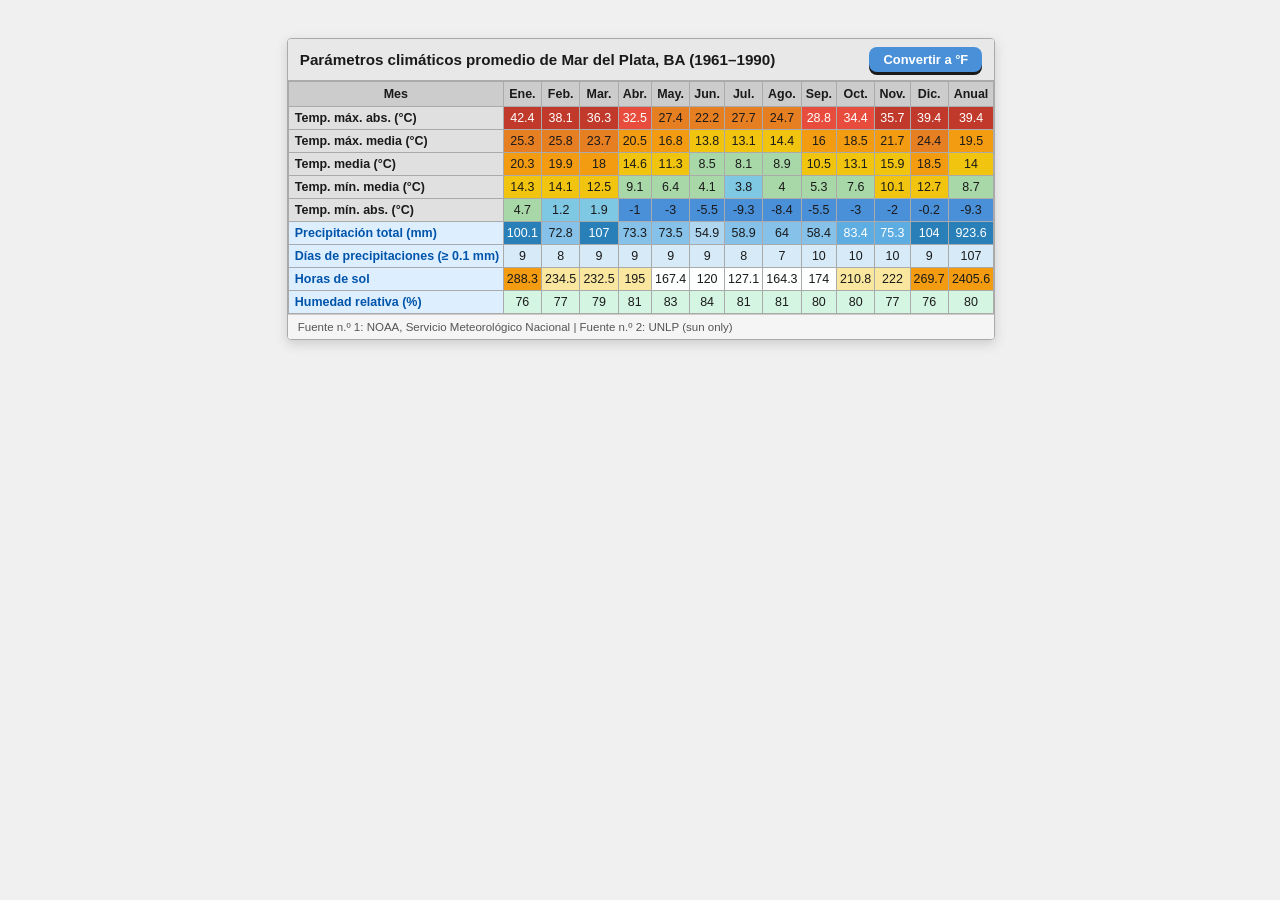
<file: tp-1/ejercicio-7/index.html>
<!DOCTYPE html>

<html lang="es">

<head>

<meta charset="UTF-8">

<meta name="viewport" content="width=device-width, initial-scale=1.0">

<title>Clima Mar del Plata</title>

</head>

<body>

</body>

<style>

body {

display: flex;

justify-content: center;

align-items: flex-start;

padding: 30px;

background-color: #f0f0f0;

font-family: Arial, sans-serif;

}

.clima-contenedor {

background-color: #ffffff;

border: 1px solid #aaaaaa;

border-radius: 4px;

overflow: hidden;

max-width: 900px;

width: 100%;

box-shadow: 0px 4px 12px #cccccc;

}

.clima-titulo {

background-color: #e8e8e8;

border-bottom: 1px solid #aaaaaa;

padding: 8px 12px;

font-size: 0.95em;

font-weight: bold;

color: #1a1a1a;

display: flex;

align-items: center;

justify-content: space-between;

gap: 8px;

}

.clima-titulo-texto {

display: flex;

align-items: center;

gap: 8px;

}

.btn-convertir {

padding: 5px 14px;

font-size: 0.85em;

font-family: Arial, sans-serif;

font-weight: bold;

color: white;

background-color: #4a90d9;

border: none;

border-radius: 8px;

cursor: pointer;

box-shadow: 0px 3px #1a1a1a;

white-space: nowrap;

}

.clima-tabla {

width: 100%;

border-collapse: collapse;

font-size: 0.78em;

}

.clima-tabla th {

background-color: #cccccc;

color: #1a1a1a;

padding: 5px 4px;

text-align: center;

border: 1px solid #aaaaaa;

font-weight: bold;

white-space: nowrap;

}

.clima-tabla td {

padding: 4px 3px;

text-align: center;

border: 1px solid #aaaaaa;

white-space: nowrap;

}

.clima-tabla td.fila-label {

text-align: left;

padding-left: 6px;

font-weight: bold;

color: #1a1a1a;

background-color: #e0e0e0;

min-width: 120px;

}

.clima-tabla td.fila-label.azul {

color: #0055aa;

background-color: #ddeeff;

}

.clima-fuente {

font-size: 0.72em;

color: #555555;

padding: 6px 10px;

border-top: 1px solid #cccccc;

background-color: #f5f5f5;

}

</style>

<script>

class TablaMeterologicaEx extends HTMLElement

{

constructor()

{

super();

this.enCelsius = true;

this.datosCelsius = {

meses: ['Ene.', 'Feb.', 'Mar.', 'Abr.', 'May.', 'Jun.', 'Jul.', 'Ago.', 'Sep.', 'Oct.', 'Nov.', 'Dic.', 'Anual'],

filas: [

{
label:     'Temp. máx. abs.',
tipo:      'temperatura',
valores:   [42.4, 38.1, 36.3, 32.5, 27.4, 22.2, 27.7, 24.7, 28.8, 34.4, 35.7, 39.4, 39.4]
},

{
label:     'Temp. máx. media',
tipo:      'temperatura',
valores:   [25.3, 25.8, 23.7, 20.5, 16.8, 13.8, 13.1, 14.4, 16.0, 18.5, 21.7, 24.4, 19.5]
},

{
label:     'Temp. media',
tipo:      'temperatura',
valores:   [20.3, 19.9, 18.0, 14.6, 11.3, 8.5, 8.1, 8.9, 10.5, 13.1, 15.9, 18.5, 14.0]
},

{
label:     'Temp. mín. media',
tipo:      'temperatura',
valores:   [14.3, 14.1, 12.5, 9.1, 6.4, 4.1, 3.8, 4.0, 5.3, 7.6, 10.1, 12.7, 8.7]
},

{
label:     'Temp. mín. abs.',
tipo:      'temperatura',
valores:   [4.7, 1.2, 1.9, -1.0, -3.0, -5.5, -9.3, -8.4, -5.5, -3.0, -2.0, -0.2, -9.3]
},

{
label:     'Precipitación total (mm)',
tipo:      'precipitacion',
valores:   [100.1, 72.8, 107.0, 73.3, 73.5, 54.9, 58.9, 64.0, 58.4, 83.4, 75.3, 104.0, 923.6]
},

{
label:     'Días de precipitaciones (≥ 0.1 mm)',
tipo:      'diasPrecip',
valores:   [9, 8, 9, 9, 9, 9, 8, 7, 10, 10, 10, 9, 107]
},

{
label:     'Horas de sol',
tipo:      'sol',
valores:   [288.3, 234.5, 232.5, 195.0, 167.4, 120.0, 127.1, 164.3, 174.0, 210.8, 222.0, 269.7, 2405.6]
},

{
label:     'Humedad relativa (%)',
tipo:      'humedad',
valores:   [76, 77, 79, 81, 83, 84, 81, 81, 80, 80, 77, 76, 80]
}

]

};

this.contenedor = document.createElement('div');

this.contenedor.className = 'clima-contenedor';

this.divTitulo = document.createElement('div');

this.divTitulo.className = 'clima-titulo';

this.spanTitulo = document.createElement('span');

this.spanTitulo.className = 'clima-titulo-texto';

this.spanTitulo.innerText = 'Parámetros climáticos promedio de Mar del Plata, BA (1961–1990)';

this.btnConvertir          = document.createElement('button');

this.btnConvertir.className = 'btn-convertir';

this.btnConvertir.innerText = 'Convertir a °F';

this.divTitulo.appendChild(this.spanTitulo);

this.divTitulo.appendChild(this.btnConvertir);

this.tabla = document.createElement('table');

this.tabla.className = 'clima-tabla';

this._construirTabla();

this.divFuente = document.createElement('div');

this.divFuente.className = 'clima-fuente';

this.divFuente.innerText = 'Fuente n.º 1: NOAA, Servicio Meteorológico Nacional  |  Fuente n.º 2: UNLP (sun only)';

this.contenedor.appendChild(this.divTitulo);

this.contenedor.appendChild(this.tabla);

this.contenedor.appendChild(this.divFuente);

this.appendChild(this.contenedor);

}

_celsiusAFahrenheit(c)

{

return parseFloat((c * 9 / 5 + 32).toFixed(1));

}

_obtenerFilasActuales()

{

let filas = this.datosCelsius.filas;

if (this.enCelsius) return filas;

let filasConvertidas = [];

for (let f = 0; f < filas.length; f++)

{

let fila = filas[f];

if (fila.tipo !== 'temperatura')

{

filasConvertidas.push(fila);

continue;

}

let valoresF = [];

for (let v = 0; v < fila.valores.length; v++)

{

valoresF.push(this._celsiusAFahrenheit(fila.valores[v]));

}

filasConvertidas.push({

label:   fila.label,

tipo:    fila.tipo,

valores: valoresF

});

}

return filasConvertidas;

}

_construirTabla()

{

this.tabla.innerHTML = '';

let unidad = this.enCelsius ? '(°C)' : '(°F)';

let filas  = this._obtenerFilasActuales();

// --- encabezado ---

let thead  = document.createElement('thead');

let trHead = document.createElement('tr');

let thMes  = document.createElement('th');

thMes.innerText = 'Mes';

trHead.appendChild(thMes);

for (let i = 0; i < this.datosCelsius.meses.length; i++)

{

let th       = document.createElement('th');

th.innerText = this.datosCelsius.meses[i];

trHead.appendChild(th);

}

thead.appendChild(trHead);

this.tabla.appendChild(thead);

// --- cuerpo ---

let tbody = document.createElement('tbody');

for (let f = 0; f < filas.length; f++)

{

let fila = filas[f];

let tr   = document.createElement('tr');

let tdLabel       = document.createElement('td');

tdLabel.className = fila.tipo === 'precipitacion' || fila.tipo === 'diasPrecip' || fila.tipo === 'sol' || fila.tipo === 'humedad'

? 'fila-label azul'

: 'fila-label';

tdLabel.innerText = fila.tipo === 'temperatura'

? fila.label + ' ' + unidad

: fila.label;

tr.appendChild(tdLabel);

for (let v = 0; v < fila.valores.length; v++)

{

let td    = document.createElement('td');

let valor = fila.valores[v];

td.innerText = valor;

td.style.backgroundColor = this._colorCelda(fila.tipo, valor, fila.valores);

td.style.color            = this._colorTexto(fila.tipo, valor, fila.valores);

tr.appendChild(td);

}

tbody.appendChild(tr);

}

this.tabla.appendChild(tbody);

}

_colorCelda(tipo, valor, serie)

{

if (tipo === 'temperatura')

{

// Si estamos en °F ajustamos los umbrales

let v = this.enCelsius ? valor : (valor - 32) * 5 / 9;

if (v >= 35)  return '#c0392b';

if (v >= 28)  return '#e74c3c';

if (v >= 22)  return '#e67e22';

if (v >= 16)  return '#f39c12';

if (v >= 10)  return '#f1c40f';

if (v >= 4)   return '#a8d8a8';

if (v >= 0)   return '#7ec8e3';

return '#4a90d9';

}

if (tipo === 'precipitacion')

{

if (valor >= 100) return '#2980b9';

if (valor >= 75)  return '#5dade2';

if (valor >= 55)  return '#85c1e9';

return '#aed6f1';

}

if (tipo === 'diasPrecip') return '#d6eaf8';

if (tipo === 'sol')

{

if (valor >= 250) return '#f39c12';

if (valor >= 180) return '#f9e79f';

return '#fdfefe';

}

if (tipo === 'humedad') return '#d5f5e3';

return '#ffffff';

}

_colorTexto(tipo, valor, serie)

{

if (tipo === 'temperatura')

{

let v = this.enCelsius ? valor : (valor - 32) * 5 / 9;

if (v >= 28) return '#ffffff';

}

if (tipo === 'precipitacion' && valor >= 75) return '#ffffff';

return '#1a1a1a';

}

onConvertirClick()

{

this.enCelsius = !this.enCelsius;

this.btnConvertir.innerText = this.enCelsius ? 'Convertir a °F' : 'Convertir a °C';

this._construirTabla();

}

getPromediosTemperaturas()

{

let resultado = {};

let unidad    = this.enCelsius ? '°C' : '°F';

let filas     = this._obtenerFilasActuales();

for (let f = 0; f < filas.length; f++)

{

let fila = filas[f];

if (fila.tipo !== 'temperatura') continue;

let valoresMensuales = fila.valores.slice(0, 12);

let suma = 0;

for (let i = 0; i < valoresMensuales.length; i++)

{

suma += valoresMensuales[i];

}

let promedio = suma / valoresMensuales.length;

let clave    = fila.label + ' (' + unidad + ')';

resultado[clave] = parseFloat(promedio.toFixed(2));

}

return resultado;

}

connectedCallback()

{

console.log('TablaMeterologicaEx agregada al DOM');

this.btnConvertir.onclick = this.onConvertirClick.bind(this);

}

disconnectedCallback()

{

console.log('TablaMeterologicaEx removida del DOM');

this.btnConvertir.onclick = null;

}

}

customElements.define('x-tabla-meteorologica-ex', TablaMeterologicaEx);

function main()

{

let miTabla = new TablaMeterologicaEx();

document.body.appendChild(miTabla);

console.log('Promedios °C:', miTabla.getPromediosTemperaturas());

}

window.onload = main;

</script>

</html>
</file>
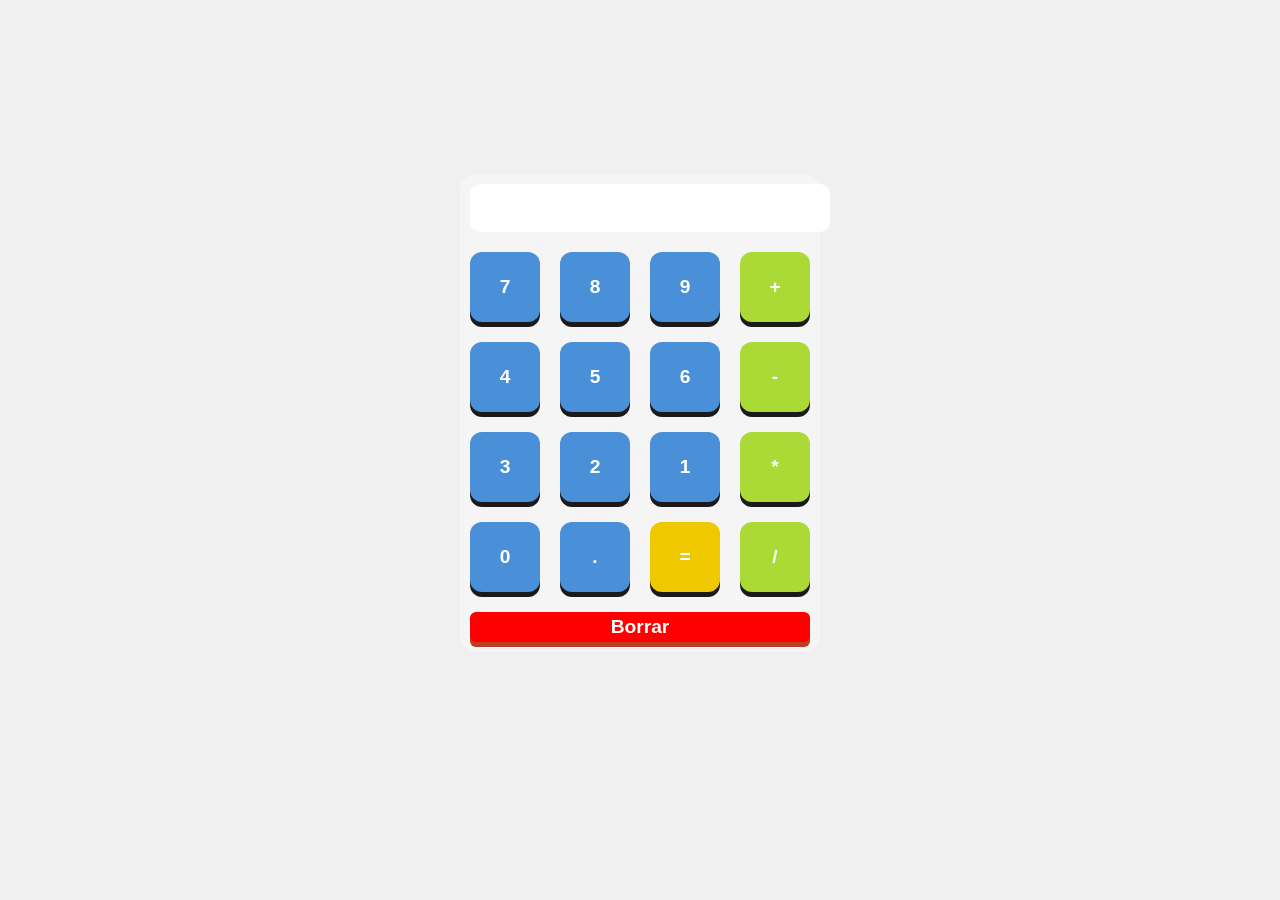
<file: unidad-1/actIvidad-1/index.html>
<!DOCTYPE html>
<html lang="es">

<!DOCTYPE html>
<html lang="es">
<head>
    <meta charset="UTF-8">
    <meta name="viewport" content="width=device-width, initial-scale=1.0">
    <title>Calculadora</title>
    <link rel="stylesheet" href="style.css">
</head>
<body>

<body>

    <table>

        <tr>
            <td colspan="4">
                <input type="text" id="display" readonly>
            </td>
        </tr>

        <tr>
            <td><button class="btn-numero"onclick="agregarNumero(7)">7</button></td>
            <td><button class="btn-numero"onclick="agregarNumero(8)">8</button></td>
            <td><button class="btn-numero"onclick="agregarNumero(9)">9</button></td>
            <td><button class="btn-operador"onclick="agregarOperador('+')">+</button></td>
        </tr>

        <tr>
            <td><button class="btn-numero"onclick="agregarNumero(4)">4</button></td>
            <td><button class="btn-numero"onclick="agregarNumero(5)">5</button></td>
            <td><button class="btn-numero"onclick="agregarNumero(6)">6</button></td>
            <td><button class="btn-operador"onclick="agregarOperador('-')">-</button></td>
        </tr>

        <tr>
            <td><button class="btn-numero"onclick="agregarNumero(3)">3</button></td>
            <td><button class="btn-numero"onclick="agregarNumero(2)">2</button></td>
            <td><button class="btn-numero"onclick="agregarNumero(1)">1</button></td>
            <td><button class="btn-operador"onclick="agregarOperador('*')">*</button></td>
        </tr>

        <tr>
            <td><button class="btn-numero"onclick="agregarNumero(0)">0</button></td>
            <td><button class="btn-numero" onclick="agregarNumero('.')">.</button></td>
            <td><button class="btn-igual"onclick="calcular()">=</button></td>
            <td><button class="btn-operador"onclick="agregarOperador('/')">/</button></td>
        </tr>

        <tr>
            <td colspan="4"><button class="btn-borrar"onclick="borrar()">Borrar</button></td>
        </tr>

    </table>

    <script src="script.js"></script>
</body>
</html>
</file>
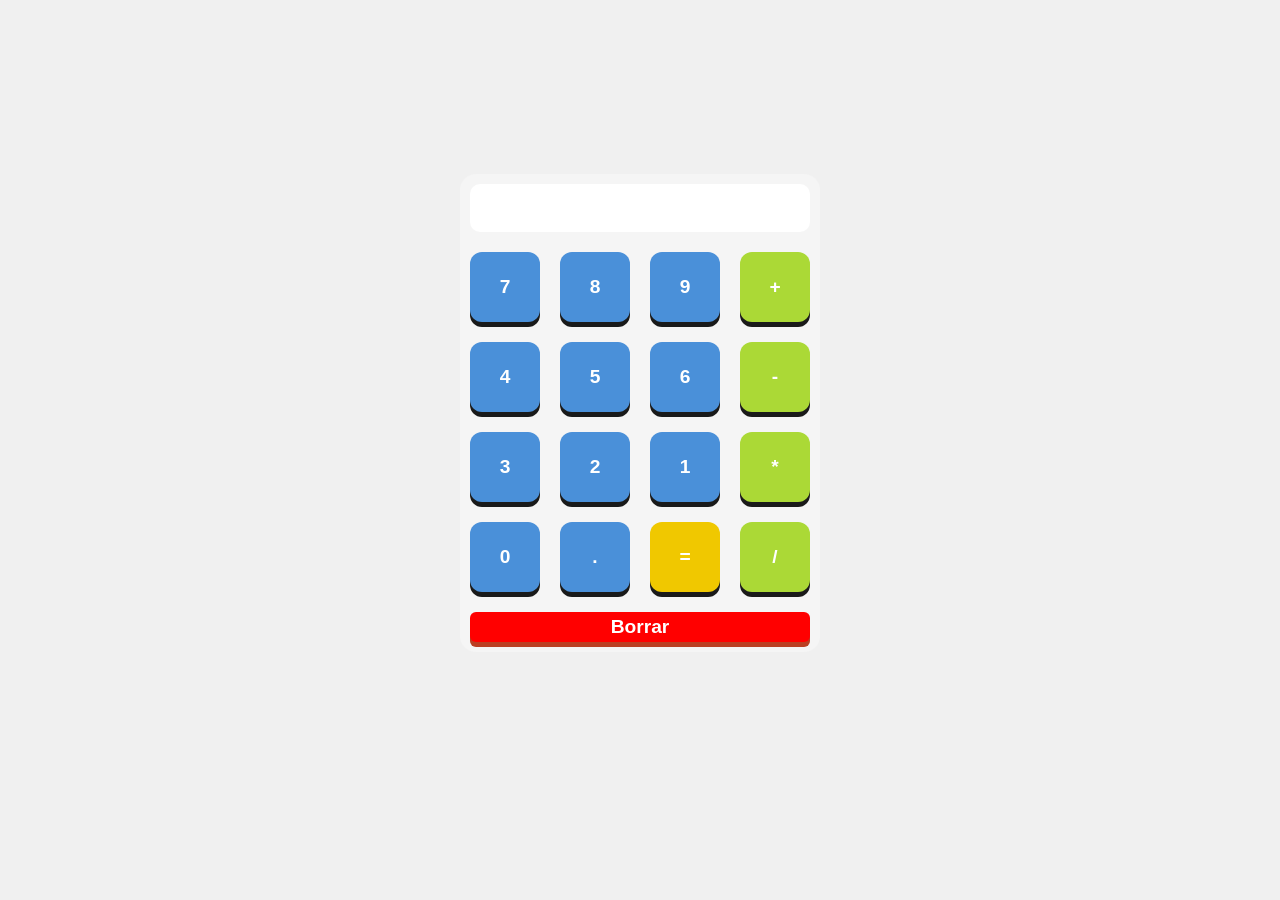
<file: unidad-1/actividad-2/index.html>
<!DOCTYPE html>
<html lang="es">
<head>
    <meta charset="UTF-8">
    <title>Calculadora</title>
</head>
<body>
</body>
<script>

class Calculadora extends HTMLElement
{
    constructor()
    {
        // clase base 
        super();

        // Definir todos los miembros del elemento
        this.operacion = '';

        this.display    = document.createElement('input');
        this.tabla      = document.createElement('table');

        // Botones numericos
        this.btn7       = document.createElement('button');
        this.btn8       = document.createElement('button');
        this.btn9       = document.createElement('button');
        this.btn4       = document.createElement('button');
        this.btn5       = document.createElement('button');
        this.btn6       = document.createElement('button');
        this.btn3       = document.createElement('button');
        this.btn2       = document.createElement('button');
        this.btn1       = document.createElement('button');
        this.btn0       = document.createElement('button');
        this.btnPunto   = document.createElement('button');

        // Botones operadores
        this.btnSuma    = document.createElement('button');
        this.btnResta   = document.createElement('button');
        this.btnMult    = document.createElement('button');
        this.btnDiv     = document.createElement('button');

        // Botones accion
        this.btnIgual   = document.createElement('button');
        this.btnBorrar  = document.createElement('button');

        // Preparación del display
        this.display.type     = 'text';
        this.display.readOnly = true;

        // Preparación de botones numericos
        this.btn7.innerText     = '7';
        this.btn8.innerText     = '8';
        this.btn9.innerText     = '9';
        this.btn4.innerText     = '4';
        this.btn5.innerText     = '5';
        this.btn6.innerText     = '6';
        this.btn3.innerText     = '3';
        this.btn2.innerText     = '2';
        this.btn1.innerText     = '1';
        this.btn0.innerText     = '0';
        this.btnPunto.innerText = '.';

        // botones operadocion
        this.btnSuma.innerText  = '+';
        this.btnResta.innerText = '-';
        this.btnMult.innerText  = '*';
        this.btnDiv.innerText   = '/';

        // botones acción igual y borrar
        this.btnIgual.innerText  = '=';
        this.btnBorrar.innerText = 'Borrar';

        // Clases de CSS
        this.btn7.className      = 'btn-numero';
        this.btn8.className      = 'btn-numero';
        this.btn9.className      = 'btn-numero';
        this.btn4.className      = 'btn-numero';
        this.btn5.className      = 'btn-numero';
        this.btn6.className      = 'btn-numero';
        this.btn3.className      = 'btn-numero';
        this.btn2.className      = 'btn-numero';
        this.btn1.className      = 'btn-numero';
        this.btn0.className      = 'btn-numero';
        this.btnPunto.className  = 'btn-numero';
        this.btnSuma.className   = 'btn-operador';
        this.btnResta.className  = 'btn-operador';
        this.btnMult.className   = 'btn-operador';
        this.btnDiv.className    = 'btn-operador';
        this.btnIgual.className  = 'btn-igual';
        this.btnBorrar.className = 'btn-borrar';

        // Armar la tabla fila por fila
        // Fila display
        let fDisplay = document.createElement('tr');
        let cDisplay = document.createElement('td');
        cDisplay.colSpan = 4;
        cDisplay.appendChild(this.display);
        fDisplay.appendChild(cDisplay);

        // Fila 1: 7 8 9 +
        let f1 = document.createElement('tr');
        f1.appendChild(this._celda(this.btn7));
        f1.appendChild(this._celda(this.btn8));
        f1.appendChild(this._celda(this.btn9));
        f1.appendChild(this._celda(this.btnSuma));

        // Fila 2: 4 5 6 -
        let f2 = document.createElement('tr');
        f2.appendChild(this._celda(this.btn4));
        f2.appendChild(this._celda(this.btn5));
        f2.appendChild(this._celda(this.btn6));
        f2.appendChild(this._celda(this.btnResta));

        // Fila 3: 3 2 1 *
        let f3 = document.createElement('tr');
        f3.appendChild(this._celda(this.btn3));
        f3.appendChild(this._celda(this.btn2));
        f3.appendChild(this._celda(this.btn1));
        f3.appendChild(this._celda(this.btnMult));

        // Fila 4: 0 . = /
        let f4 = document.createElement('tr');
        f4.appendChild(this._celda(this.btn0));
        f4.appendChild(this._celda(this.btnPunto));
        f4.appendChild(this._celda(this.btnIgual));
        f4.appendChild(this._celda(this.btnDiv));

        // Fila borrar
        let fBorrar = document.createElement('tr');
        let cBorrar = document.createElement('td');
        cBorrar.colSpan = 4;
        cBorrar.appendChild(this.btnBorrar);
        fBorrar.appendChild(cBorrar);

        // Agregar filas a la tabla
        this.tabla.appendChild(fDisplay);
        this.tabla.appendChild(f1);
        this.tabla.appendChild(f2);
        this.tabla.appendChild(f3);
        this.tabla.appendChild(f4);
        this.tabla.appendChild(fBorrar);

        // Agregar la tabla al elemento
        this.appendChild(this.tabla);

     
        this._inyectarEstilos();
    }

    // Método auxiliar para envolver un botón en una celda td
    _celda(btn)
    {
        let td = document.createElement('td');
        td.appendChild(btn);
        return td;
    }

    // Manejadores de eventos 
    onBtn7Click()     { this.onNumeroClick('7'); }
    onBtn8Click()     { this.onNumeroClick('8'); }
    onBtn9Click()     { this.onNumeroClick('9'); }
    onBtn4Click()     { this.onNumeroClick('4'); }
    onBtn5Click()     { this.onNumeroClick('5'); }
    onBtn6Click()     { this.onNumeroClick('6'); }
    onBtn3Click()     { this.onNumeroClick('3'); }
    onBtn2Click()     { this.onNumeroClick('2'); }
    onBtn1Click()     { this.onNumeroClick('1'); }
    onBtn0Click()     { this.onNumeroClick('0'); }
    onBtnPuntoClick() { this.onNumeroClick('.'); }
    onBtnSumaClick()  { this.onOperadorClick('+'); }
    onBtnRestaClick() { this.onOperadorClick('-'); }
    onBtnMultClick()  { this.onOperadorClick('*'); }
    onBtnDivClick()   { this.onOperadorClick('/'); }

    onNumeroClick(valor)
    {
        this.operacion += valor;
        this.actualizarDisplay();
    }

    onOperadorClick(valor)
    {
        this.operacion += valor;
        this.actualizarDisplay();
    }

    onIgualClick()
    {
        this.operacion = eval(this.operacion);
        this.actualizarDisplay();
    }

    onBorrarClick()
    {
        this.operacion = '';
        this.actualizarDisplay();
    }

    actualizarDisplay()
    {
        this.display.value = this.operacion;
    }

    connectedCallback()
    {
        console.log('Calculadora agregada al DOM');

        // Se usa .bind(this) para anclar el contexto de la clase al método que se pasa.
        // Sin bind, JavaScript resuelve el 'this' según quien recibe el evento,
        // y el botón no tiene las propiedades de la calculadora 
        // bind(this) garantiza que el 'this' siempre sea el de la clase Calculadora
        
        this.btn7.onclick      = this.onBtn7Click.bind(this);
        this.btn8.onclick      = this.onBtn8Click.bind(this);
        this.btn9.onclick      = this.onBtn9Click.bind(this);
        this.btn4.onclick      = this.onBtn4Click.bind(this);
        this.btn5.onclick      = this.onBtn5Click.bind(this);
        this.btn6.onclick      = this.onBtn6Click.bind(this);
        this.btn3.onclick      = this.onBtn3Click.bind(this);
        this.btn2.onclick      = this.onBtn2Click.bind(this);
        this.btn1.onclick      = this.onBtn1Click.bind(this);
        this.btn0.onclick      = this.onBtn0Click.bind(this);
        this.btnPunto.onclick  = this.onBtnPuntoClick.bind(this);
        this.btnSuma.onclick   = this.onBtnSumaClick.bind(this);
        this.btnResta.onclick  = this.onBtnRestaClick.bind(this);
        this.btnMult.onclick   = this.onBtnMultClick.bind(this);
        this.btnDiv.onclick    = this.onBtnDivClick.bind(this);
        this.btnIgual.onclick  = this.onIgualClick.bind(this);
        this.btnBorrar.onclick = this.onBorrarClick.bind(this);
    }

    disconnectedCallback()
    {
        console.log('Calculadora removida del DOM');

        this.btn7.onclick      = null;
        this.btn8.onclick      = null;
        this.btn9.onclick      = null;
        this.btn4.onclick      = null;
        this.btn5.onclick      = null;
        this.btn6.onclick      = null;
        this.btn3.onclick      = null;
        this.btn2.onclick      = null;
        this.btn1.onclick      = null;
        this.btn0.onclick      = null;
        this.btnPunto.onclick  = null;
        this.btnSuma.onclick   = null;
        this.btnResta.onclick  = null;
        this.btnMult.onclick   = null;
        this.btnDiv.onclick    = null;
        this.btnIgual.onclick  = null;
        this.btnBorrar.onclick = null;
    }

    _inyectarEstilos()
    {
        const style = document.createElement('style');
        style.textContent = `
            body {
                display: flex;
                justify-content: center;
                align-items: center;
                height: 90vh;
                background-color: #f0f0f0;
            }
            table {
                border-collapse: collapse;
                background-color: #F5F5F5;
                padding: 20px;
                border-radius: 16px;
            }
            td { padding: 10px; }
            input[type="text"] {
                width: 100%;
                text-align: right;
                font-size: 1.5em;
                padding: 10px;
                background-color: white;
                border: none;
                border-radius: 10px;
                box-sizing: border-box;
            }
            button {
                width: 70px;
                height: 70px;
                font-size: 1.2em;
                font-family: Arial, sans-serif;
                font-weight: bold;
                color: white;
                border: none;
                border-radius: 12px;
                box-shadow: 0px 5px #1a1a1a;
                cursor: pointer;
            }
            .btn-numero   { background-color: #4a90d9; }
            .btn-operador { background-color: #ABD936; }
            .btn-igual    { background-color: #F0C800; }
            .btn-borrar {
                background-color: red;
                box-shadow: 0px 5px #BB3E22;
                width: 100%;
                height: 30px;
                border-radius: 6px;
            }
        `;
        document.head.appendChild(style);
    }
}

customElements.define('x-calculadora', Calculadora);

function main()
{
    let miCalculadora = new Calculadora();
    document.body.appendChild(miCalculadora);
}

window.onload = main;

</script>
</html>
</file>
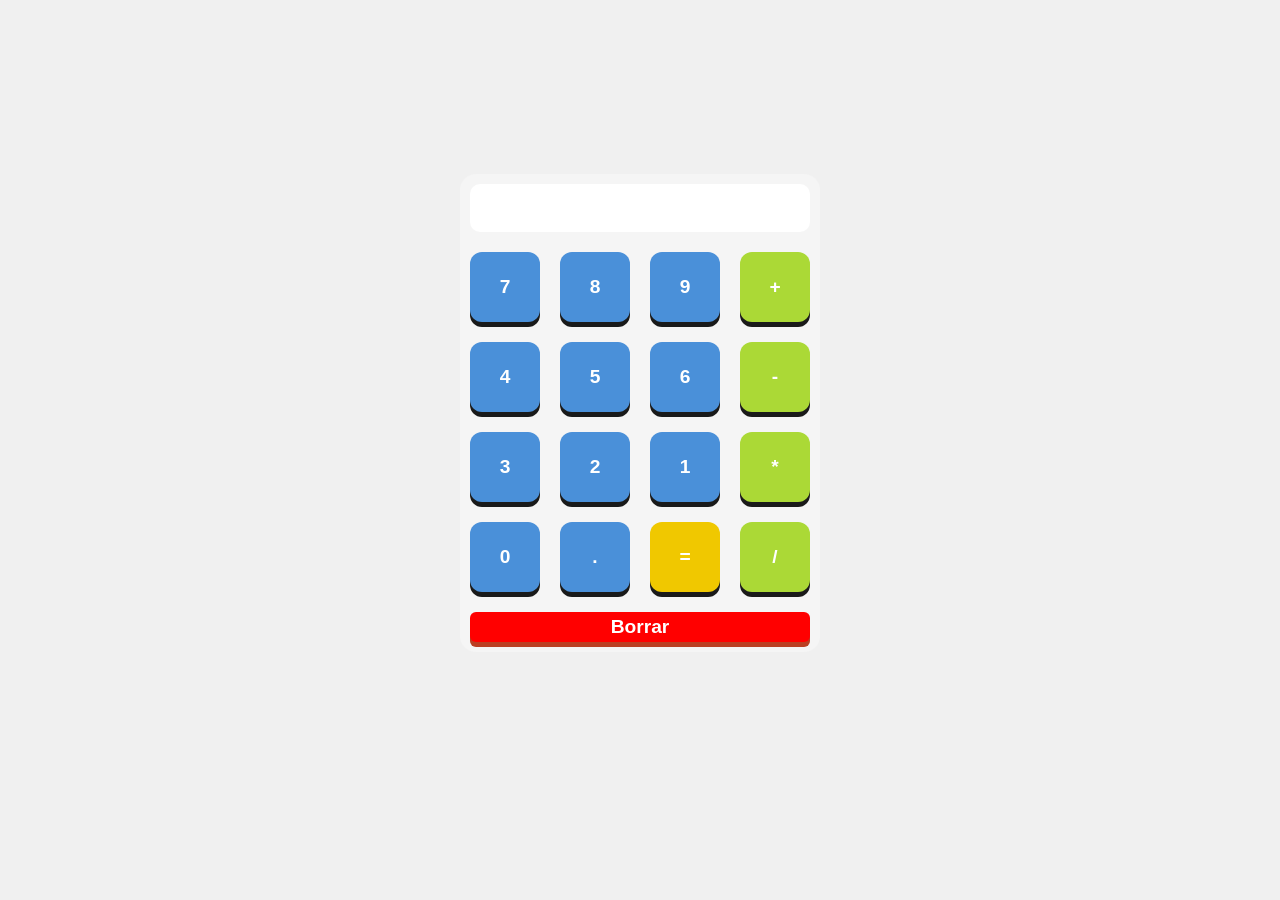
<file: unidad-2/actividad-1/index.html>
<!DOCTYPE html>
<html lang="es">
<head>
    <meta charset="UTF-8">
    <title>Calculadora MVC</title>
</head>
<body>
</body>
<style>
    body {
        display: flex;
        justify-content: center;
        align-items: center;
        height: 90vh;
        background-color: #f0f0f0;
    }
    table {
        border-collapse: collapse;
        background-color: #F5F5F5;
        padding: 20px;
        border-radius: 16px;
    }
    td { padding: 10px; }
    input[type="text"] {
        width: 100%;
        text-align: right;
        font-size: 1.5em;
        padding: 10px;
        background-color: white;
        border: none;
        border-radius: 10px;
        box-sizing: border-box;
    }
    button {
        width: 70px;
        height: 70px;
        font-size: 1.2em;
        font-family: Arial, sans-serif;
        font-weight: bold;
        color: white;
        border: none;
        border-radius: 12px;
        box-shadow: 0px 5px #1a1a1a;
        cursor: pointer;
    }
    .btn-numero   { background-color: #4a90d9; }
    .btn-operador { background-color: #ABD936; }
    .btn-igual    { background-color: #F0C800; }
    .btn-borrar {
        background-color: red;
        box-shadow: 0px 5px #BB3E22;
        width: 100%;
        height: 30px;
        border-radius: 6px;
    }
</style>
<script>

    // modelo
    class CalculadoraModel extends EventTarget
    {
        constructor()
        {
            super();
            this.operacion = '';
        }

        getOperacion()
        {
            return this.operacion;
        }

        agregarValor(valor)
        {
            this.operacion += valor;
            this.dispatchEvent(new CustomEvent('changed'));
        }

        calcular()
        {
            this.operacion = String(eval(this.operacion));
            this.dispatchEvent(new CustomEvent('changed'));
        }

        borrar()
        {
            this.operacion = '';
            this.dispatchEvent(new CustomEvent('changed'));
        }
    }

    //vista
    class CalculadoraView extends HTMLElement
    {
        constructor()
        {
            super();

            this.tabla    = document.createElement('table');
            this.display  = document.createElement('input');

            this.btn7     = document.createElement('button');
            this.btn8     = document.createElement('button');
            this.btn9     = document.createElement('button');
            this.btn4     = document.createElement('button');
            this.btn5     = document.createElement('button');
            this.btn6     = document.createElement('button');
            this.btn3     = document.createElement('button');
            this.btn2     = document.createElement('button');
            this.btn1     = document.createElement('button');
            this.btn0     = document.createElement('button');
            this.btnPunto = document.createElement('button');

            this.btnSuma  = document.createElement('button');
            this.btnResta = document.createElement('button');
            this.btnMult  = document.createElement('button');
            this.btnDiv   = document.createElement('button');

            this.btnIgual  = document.createElement('button');
            this.btnBorrar = document.createElement('button');

            this.display.type     = 'text';
            this.display.readOnly = true;

            this.btn7.innerText     = '7';
            this.btn8.innerText     = '8';
            this.btn9.innerText     = '9';
            this.btn4.innerText     = '4';
            this.btn5.innerText     = '5';
            this.btn6.innerText     = '6';
            this.btn3.innerText     = '3';
            this.btn2.innerText     = '2';
            this.btn1.innerText     = '1';
            this.btn0.innerText     = '0';
            this.btnPunto.innerText = '.';

            this.btnSuma.innerText  = '+';
            this.btnResta.innerText = '-';
            this.btnMult.innerText  = '*';
            this.btnDiv.innerText   = '/';

            this.btnIgual.innerText  = '=';
            this.btnBorrar.innerText = 'Borrar';

            this.btn7.className     = 'btn-numero';
            this.btn8.className     = 'btn-numero';
            this.btn9.className     = 'btn-numero';
            this.btn4.className     = 'btn-numero';
            this.btn5.className     = 'btn-numero';
            this.btn6.className     = 'btn-numero';
            this.btn3.className     = 'btn-numero';
            this.btn2.className     = 'btn-numero';
            this.btn1.className     = 'btn-numero';
            this.btn0.className     = 'btn-numero';
            this.btnPunto.className = 'btn-numero';
            this.btnSuma.className  = 'btn-operador';
            this.btnResta.className = 'btn-operador';
            this.btnMult.className  = 'btn-operador';
            this.btnDiv.className   = 'btn-operador';
            this.btnIgual.className  = 'btn-igual';
            this.btnBorrar.className = 'btn-borrar';

            let fDisplay = document.createElement('tr');
            let cDisplay = document.createElement('td');
            cDisplay.colSpan = 4;
            cDisplay.appendChild(this.display);
            fDisplay.appendChild(cDisplay);

            let f1 = document.createElement('tr');
            f1.appendChild(this._celda(this.btn7));
            f1.appendChild(this._celda(this.btn8));
            f1.appendChild(this._celda(this.btn9));
            f1.appendChild(this._celda(this.btnSuma));

            let f2 = document.createElement('tr');
            f2.appendChild(this._celda(this.btn4));
            f2.appendChild(this._celda(this.btn5));
            f2.appendChild(this._celda(this.btn6));
            f2.appendChild(this._celda(this.btnResta));

            let f3 = document.createElement('tr');
            f3.appendChild(this._celda(this.btn3));
            f3.appendChild(this._celda(this.btn2));
            f3.appendChild(this._celda(this.btn1));
            f3.appendChild(this._celda(this.btnMult));

            let f4 = document.createElement('tr');
            f4.appendChild(this._celda(this.btn0));
            f4.appendChild(this._celda(this.btnPunto));
            f4.appendChild(this._celda(this.btnIgual));
            f4.appendChild(this._celda(this.btnDiv));

            let fBorrar = document.createElement('tr');
            let cBorrar = document.createElement('td');
            cBorrar.colSpan = 4;
            cBorrar.appendChild(this.btnBorrar);
            fBorrar.appendChild(cBorrar);

            this.tabla.appendChild(fDisplay);
            this.tabla.appendChild(f1);
            this.tabla.appendChild(f2);
            this.tabla.appendChild(f3);
            this.tabla.appendChild(f4);
            this.tabla.appendChild(fBorrar);

            this.appendChild(this.tabla);
        }

        _celda(btn)
        {
            let td = document.createElement('td');
            td.appendChild(btn);
            return td;
        }

        // La vista despacha un único evento personalizado 
        _despacharRequest(detail)
        {
            this.dispatchEvent(new CustomEvent('request', { detail: detail }));
        }

        update(valor)
        {
            this.display.value = valor;
        }

        connectedCallback()
        {
            console.log('CalculadoraView agregada al DOM');

            // La vista vincula sus propios botones internamente y despacha afuera
            this.btn7.addEventListener('click',     this._despacharRequest.bind(this, '7'));
            this.btn8.addEventListener('click',     this._despacharRequest.bind(this, '8'));
            this.btn9.addEventListener('click',     this._despacharRequest.bind(this, '9'));
            this.btn4.addEventListener('click',     this._despacharRequest.bind(this, '4'));
            this.btn5.addEventListener('click',     this._despacharRequest.bind(this, '5'));
            this.btn6.addEventListener('click',     this._despacharRequest.bind(this, '6'));
            this.btn3.addEventListener('click',     this._despacharRequest.bind(this, '3'));
            this.btn2.addEventListener('click',     this._despacharRequest.bind(this, '2'));
            this.btn1.addEventListener('click',     this._despacharRequest.bind(this, '1'));
            this.btn0.addEventListener('click',     this._despacharRequest.bind(this, '0'));
            this.btnPunto.addEventListener('click', this._despacharRequest.bind(this, '.'));
            this.btnSuma.addEventListener('click',  this._despacharRequest.bind(this, '+'));
            this.btnResta.addEventListener('click', this._despacharRequest.bind(this, '-'));
            this.btnMult.addEventListener('click',  this._despacharRequest.bind(this, '*'));
            this.btnDiv.addEventListener('click',   this._despacharRequest.bind(this, '/'));
            this.btnIgual.addEventListener('click', this._despacharRequest.bind(this, '='));
            this.btnBorrar.addEventListener('click',this._despacharRequest.bind(this, 'borrar'));
        }

        disconnectedCallback()
        {
            console.log('CalculadoraView removida del DOM');

            this.btn7.removeEventListener('click',     this._despacharRequest.bind(this, '7'));
            this.btn8.removeEventListener('click',     this._despacharRequest.bind(this, '8'));
            this.btn9.removeEventListener('click',     this._despacharRequest.bind(this, '9'));
            this.btn4.removeEventListener('click',     this._despacharRequest.bind(this, '4'));
            this.btn5.removeEventListener('click',     this._despacharRequest.bind(this, '5'));
            this.btn6.removeEventListener('click',     this._despacharRequest.bind(this, '6'));
            this.btn3.removeEventListener('click',     this._despacharRequest.bind(this, '3'));
            this.btn2.removeEventListener('click',     this._despacharRequest.bind(this, '2'));
            this.btn1.removeEventListener('click',     this._despacharRequest.bind(this, '1'));
            this.btn0.removeEventListener('click',     this._despacharRequest.bind(this, '0'));
            this.btnPunto.removeEventListener('click', this._despacharRequest.bind(this, '.'));
            this.btnSuma.removeEventListener('click',  this._despacharRequest.bind(this, '+'));
            this.btnResta.removeEventListener('click', this._despacharRequest.bind(this, '-'));
            this.btnMult.removeEventListener('click',  this._despacharRequest.bind(this, '*'));
            this.btnDiv.removeEventListener('click',   this._despacharRequest.bind(this, '/'));
            this.btnIgual.removeEventListener('click', this._despacharRequest.bind(this, '='));
            this.btnBorrar.removeEventListener('click',this._despacharRequest.bind(this, 'borrar'));
        }
    }

    // controlador
    class CalculadoraController
    {
        constructor(modelObject, viewObject)
        {
            this.model = modelObject;
            this.view  = viewObject;
        }

        init()
        {
            // Suscripción al evento del modelo
            this.model.addEventListener('changed', this.onModelChanged.bind(this));

            // El controlador solo escucha el unico evento de la vista
            this.view.addEventListener('request', this.onViewRequest.bind(this));

            // Estado inicial de la vista
            this.view.update(this.model.getOperacion());
        }

        release()
        {
            this.model.removeEventListener('changed', this.onModelChanged.bind(this));
            this.view.removeEventListener('request',  this.onViewRequest.bind(this));
        }

        // El controlador discrimina la acción con event.detail
        onViewRequest(event)
        {
            if (event.detail === '=')
            {
                this.model.calcular();
            }
            else if (event.detail === 'borrar')
            {
                this.model.borrar();
            }
            else
            {
                this.model.agregarValor(event.detail);
            }
        }

        onModelChanged()
        {
            this.view.update(this.model.getOperacion());
        }
    }

    customElements.define('x-calculadora', CalculadoraView);

    function main()
    {
        let miModel      = new CalculadoraModel();
        let miView       = new CalculadoraView();
        let miController = new CalculadoraController(miModel, miView);

        miController.init();

        document.body.appendChild(miView);
    }

    window.onload = main;

</script>
</html>
</file>
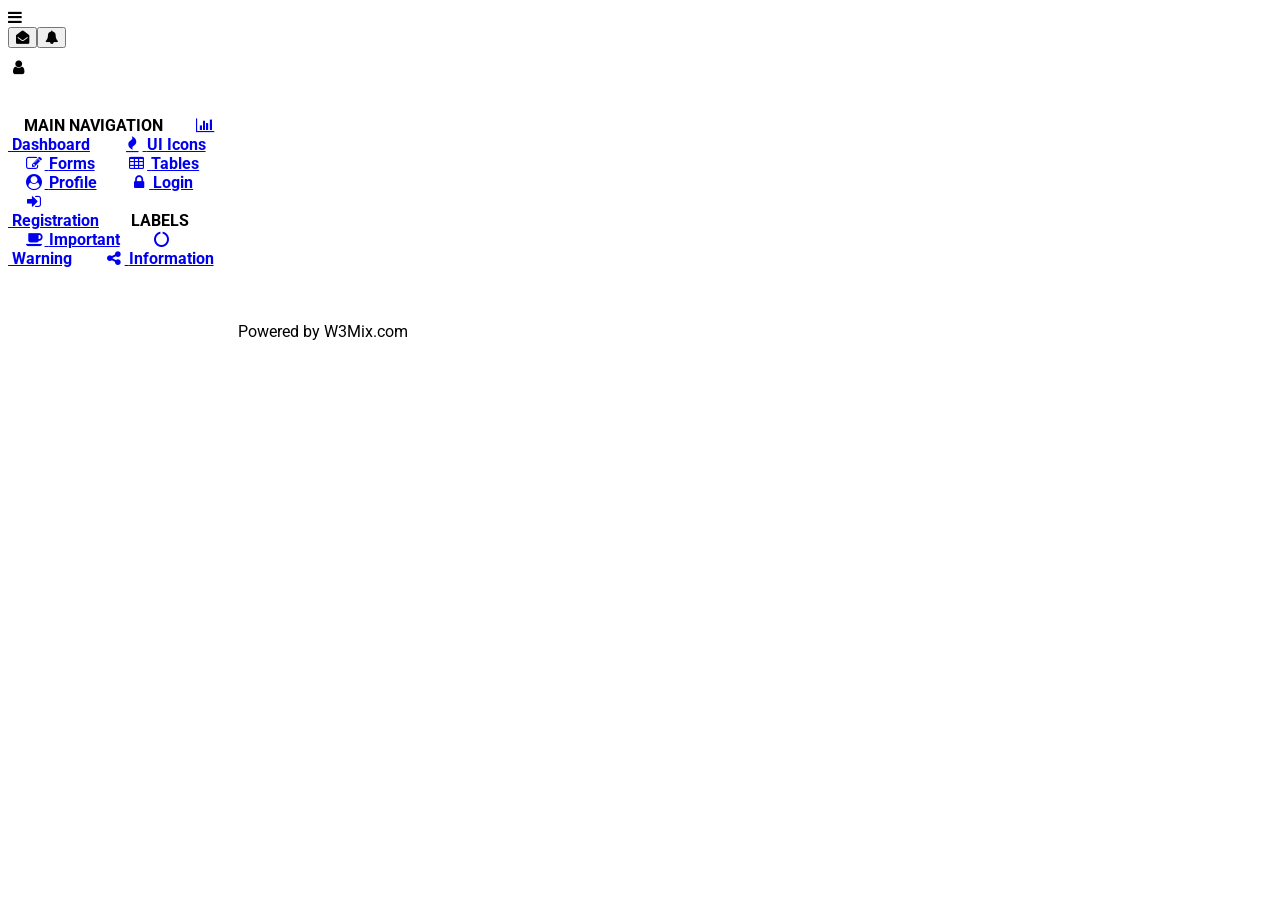
<file: unidad-2/actividad-2/index.html>
<!DOCTYPE html>
<html lang="es">
<head>
    <meta charset="UTF-8">
    <meta name="viewport" content="width=device-width, initial-scale=1">
    <title>WCApplicationView</title>
    <link rel="stylesheet" href="https://fonts.googleapis.com/css2?family=Roboto:wght@400;500;700&display=swap">
    <link rel="stylesheet" href="https://cdnjs.cloudflare.com/ajax/libs/font-awesome/4.7.0/css/font-awesome.min.css">
    <link rel="stylesheet" href="https://www.w3schools.com/w3css/5/w3.css">
    <link rel="stylesheet" href="https://www.w3schools.com/lib/w3-theme-teal.css">
</head>
<body>
</body>
<style>
    body { font-family: "Roboto", sans-serif; }
    .w3-bar-block .w3-bar-item { padding: 16px; font-weight: bold; }
</style>
<script>

    // ── FUNCIONES DE CREACIÓN ────────────────────────────────────────────────
    // Son funciones por fuera de la clase porque solo se ejecutan una vez
    // en el constructor y no deben ser accesibles como métodos públicos

    function createNavbar()
    {
        // Construir elementos
        let divTop    = document.createElement('div');
        let divInner  = document.createElement('div');
        let label     = document.createElement('label');
        let iconBars  = document.createElement('i');
        let divRight  = document.createElement('div');
        let btnMail   = document.createElement('button');
        let iconMail  = document.createElement('i');
        let btnBell   = document.createElement('button');
        let iconBell  = document.createElement('i');
        let divUser   = document.createElement('div');
        let divBtn    = document.createElement('div');
        let divCircle = document.createElement('div');
        let iconUser  = document.createElement('i');

        // Asignar clases y estilos
        divTop.style.height = '54px';
        divTop.classList.add('w3-top', 'w3-card');

        divInner.classList.add('w3-flex-bar', 'w3-theme', 'w3-left-align');

        label.classList.add('w3-button', 'w3-large', 'w3-opacity-min');
        iconBars.classList.add('fa', 'fa-bars');

        divRight.classList.add('w3-right');

        btnMail.type = 'button';
        btnMail.classList.add('w3-button', 'w3-large', 'w3-opacity-min');
        iconMail.classList.add('fa', 'fa-envelope-open');

        btnBell.type = 'button';
        btnBell.classList.add('w3-button', 'w3-large', 'w3-opacity-min');
        iconBell.classList.add('fa', 'fa-bell');

        divUser.classList.add('text-right');
        divBtn.classList.add('w3-button');

        divCircle.classList.add('w3-circle', 'w3-center', 'w3-text-white', 'w3-primary');
        divCircle.style.width  = '38px';
        divCircle.style.height = '38px';

        iconUser.classList.add('fa', 'fa-fw', 'fa-user', 'fa');
        iconUser.style.marginTop = '11px';

        // Ensamblar
        label.appendChild(iconBars);
        btnMail.appendChild(iconMail);
        btnBell.appendChild(iconBell);
        divRight.appendChild(btnMail);
        divRight.appendChild(btnBell);
        divCircle.appendChild(iconUser);
        divBtn.appendChild(divCircle);
        divUser.appendChild(divBtn);

        divInner.appendChild(label);
        divInner.appendChild(divRight);
        divInner.appendChild(divUser);
        divTop.appendChild(divInner);

        return divTop;
    }

    function createButtonMenu(texto, href, icono)
    {
        // Construir elementos
        let a    = document.createElement('a');
        let icon = document.createElement('i');
        let nbsp = document.createTextNode('\u00A0');

        // Asignar clases y estilos
        a.href = href;
        a.classList.add('w3-bar-item', 'w3-button', 'w3-padding-large', 'w3-hover-text-primary');
        icon.classList.add('fa', 'fa-fw', icono);

        // Ensamblar
        a.appendChild(icon);
        a.appendChild(nbsp);
        a.appendChild(document.createTextNode(texto));

        return a;
    }

    function createSidebar()
    {
        // Construir elementos
        let nav          = document.createElement('nav');
        let divBarBlock  = document.createElement('div');
        let spanMainNav  = document.createElement('span');
        let spanLabels   = document.createElement('span');

        let linkDashboard   = createButtonMenu('Dashboard',   './index.html',    'fa-bar-chart');
        let linkIcons       = createButtonMenu('UI Icons',    './icons.html',    'fa-fire');
        let linkForms       = createButtonMenu('Forms',       './forms.html',    'fa-edit');
        let linkTables      = createButtonMenu('Tables',      './tables.html',   'fa-table');
        let linkProfile     = createButtonMenu('Profile',     './profile.html',  'fa-user-circle');
        let linkLogin       = createButtonMenu('Login',       './login.html',    'fa-lock');
        let linkRegister    = createButtonMenu('Registration','./register.html', 'fa-sign-in');

        let linkImportant   = createButtonMenu('Important',   '#', 'fa-coffee');
        let linkWarning     = createButtonMenu('Warning',     '#', 'fa-circle-o-notch');
        let linkInformation = createButtonMenu('Information', '#', 'fa-share-alt');

        // Asignar clases y estilos
        nav.id = 'sidebar';
        nav.classList.add('w3-sidebar', 'w3-top', 'w3-bottom', 'w3-collapse', 'w3-white', 'w3-border-right', 'w3-border-top');
        nav.style.zIndex      = '3';
        nav.style.width       = '230px';
        nav.style.height      = 'auto';
        nav.style.marginTop   = '54px';

        divBarBlock.classList.add('w3-bar-block');

        spanMainNav.classList.add('w3-bar-item', 'w3-padding', 'w3-small', 'w3-opacity');
        spanMainNav.style.marginTop = '8px';
        spanMainNav.innerText       = 'MAIN NAVIGATION';

        spanLabels.classList.add('w3-bar-item', 'w3-padding', 'w3-small', 'w3-opacity');
        spanLabels.innerText = 'LABELS';

        // Colores de íconos labels
        linkImportant.querySelector('i').classList.add('w3-text-danger');
        linkWarning.querySelector('i').classList.add('w3-text-success');
        linkInformation.querySelector('i').classList.add('w3-text-info');

        // Ensamblar
        divBarBlock.appendChild(spanMainNav);
        divBarBlock.appendChild(linkDashboard);
        divBarBlock.appendChild(linkIcons);
        divBarBlock.appendChild(linkForms);
        divBarBlock.appendChild(linkTables);
        divBarBlock.appendChild(linkProfile);
        divBarBlock.appendChild(linkLogin);
        divBarBlock.appendChild(linkRegister);
        divBarBlock.appendChild(spanLabels);
        divBarBlock.appendChild(linkImportant);
        divBarBlock.appendChild(linkWarning);
        divBarBlock.appendChild(linkInformation);

        nav.appendChild(divBarBlock);

        return nav;
    }

    function createContent()
    {
        // Construir elementos
        let divMain = document.createElement('div');

        // Asignar clases y estilos
        divMain.classList.add('w3-main');
        divMain.style.marginTop  = '54px';
        divMain.style.marginLeft = '230px';

        return divMain;
    }

    function createFooter()
    {
        // Construir elementos
        let footer = document.createElement('footer');
        let span   = document.createElement('span');

        // Asignar clases y estilos
        footer.classList.add('w3-padding', 'w3-border-top', 'w3-center', 'w3-white', 'w3-margin-top');
        span.classList.add('w3-opacity');
        span.innerText = 'Powered by W3Mix.com';

        // Ensamblar
        footer.appendChild(span);

        return footer;
    }

    // ── WEBCOMPONENT ────────────────────────────────────────────────────────

    class WCApplicationView extends HTMLElement
    {
        constructor()
        {
            super();

            this.navbar   = createNavbar();
            this.sidebar  = createSidebar();
            this.content  = createContent();
            this.footer   = createFooter();

            // Referencias a elementos con eventos
            this.btnBars  = this.navbar.querySelector('.fa-bars').parentElement;

            this.content.appendChild(this.footer);

            this.appendChild(this.navbar);
            this.appendChild(this.sidebar);
            this.appendChild(this.content);
        }

        onToggleSidebar()
        {
            if (this.sidebar.style.display === 'none')
            {
                this.sidebar.style.display = 'block';
            }
            else
            {
                this.sidebar.style.display = 'none';
            }
        }

        connectedCallback()
        {
            console.log('WCApplicationView agregada al DOM');
            this.btnBars.addEventListener('click', this.onToggleSidebar.bind(this));
        }

        disconnectedCallback()
        {
            console.log('WCApplicationView removida del DOM');
            this.btnBars.removeEventListener('click', this.onToggleSidebar.bind(this));
        }
    }

    customElements.define('x-application-view', WCApplicationView);

    function main()
    {
        let miApp = new WCApplicationView();
        document.body.appendChild(miApp);
    }

    window.onload = main;

</script>
</html>
</file>
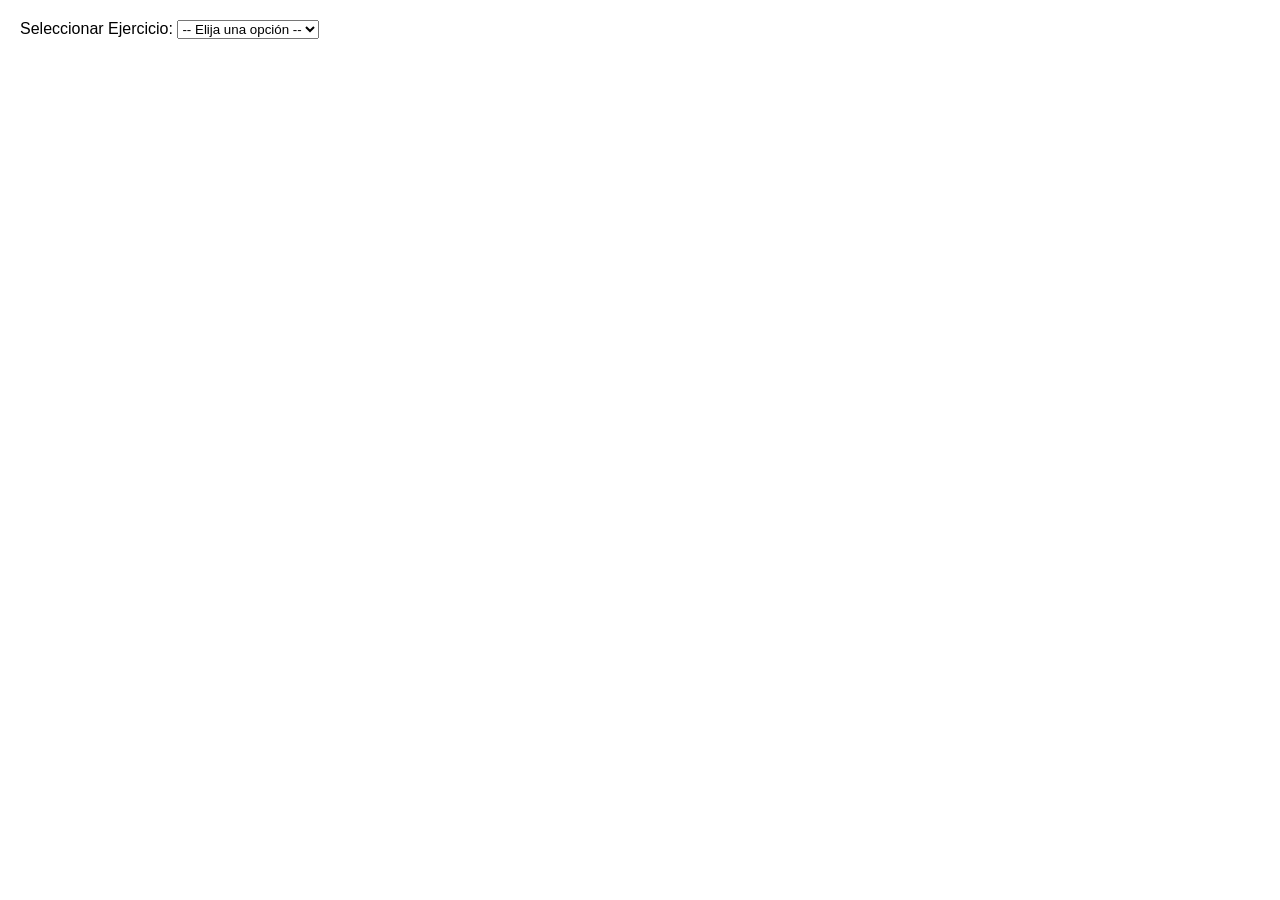
<file: unidad-3/index-integrador.html>
<!DOCTYPE html>
<html lang="en">
<head>
    <meta charset="utf-8" />
    <title>Seminario - Guía de Ejercicios</title>
    <style>
        body { font-family: sans-serif; margin: 20px; }
        #menu { margin-bottom: 15px; }
    </style>
</head>
<body>

    <div id="menu">
        <label for="selector">Seleccionar Ejercicio: </label>
        <select id="selector">
            <option value="">-- Elija una opción --</option>
            <option value="ejercicio-6.js"  data-fn="mainEj6">Ejercicio 6</option>
            <option value="ejercicio-12.js" data-fn="mainEj12">Ejercicio 12</option>
            <option value="ejercicio-19.js" data-fn="mainEj19">Ejercicio 19</option>
        </select>
    </div>

    <div id="app"></div>

    <script src="MVCCanvas.js"></script>

    <script>
        document.getElementById('selector').addEventListener('change', function() {
            let archivo    = this.value;
            let nombreFn   = this.options[this.selectedIndex].dataset.fn;
            let contenedor = document.getElementById('app');

            while (contenedor.firstChild)
            {
                contenedor.removeChild(contenedor.firstChild);
            }

            if (archivo)
            {
                if (typeof window[nombreFn] === 'function')
                {
                    window[nombreFn]();
                    return;
                }

                let script = document.createElement('script');
                script.src = archivo;

                script.onload = function() {
                    window[nombreFn]();
                };

                document.body.appendChild(script);
            }
        });
    </script>

</body>
</html>
</file>
<file: unidad-1/actIvidad-1/style.css>
body {
    display: flex;
    justify-content: center;
    align-items: center;
    height: 90vh;
    background-color: #f0f0f0;
}

table {
    border-collapse: collapse;
    background-color: #F5F5F5;
    padding: 20px;
    border-radius: 16px;
}

td {
    padding: 10px;
}

#display {
    width: 100%;
    text-align: right;
    font-size: 1.5em;
    padding: 10px;
    background-color: white;
    border: none;
    border-radius: 10px;
}

button {
    width: 70px;
    height: 70px;
    font-size: 1.2em;
    font-family: Arial, sans-serif;
    font-weight: bold;
    color: white;
    border: none;
    border-radius: 12px;
    box-shadow: 0px 5px #1a1a1a;
    cursor: pointer;
}

.btn-numero {
    background-color: #4a90d9;
}

.btn-operador {
    background-color: #ABD936;
}

.btn-igual {
    background-color: #F0C800;
}

.btn-borrar {
    background-color: red;
    box-shadow: 0px 5px #BB3E22;
    width: 100%;
    height: 30px;
    border-radius: 6px;
    border-color: #BB3E22;
}
</file>
